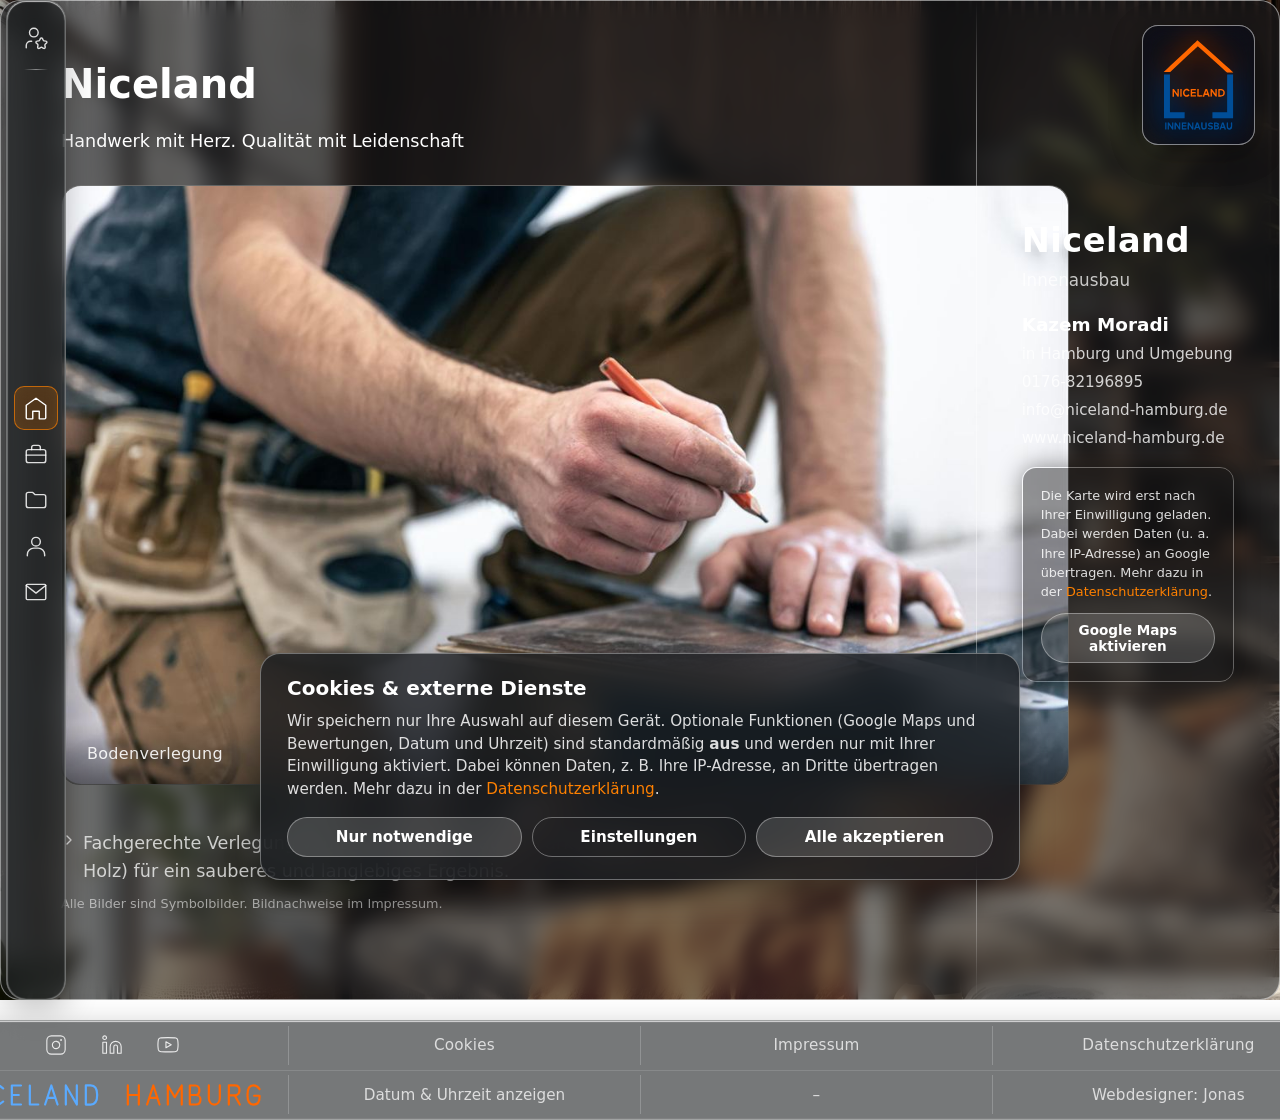
<file: index.html>
<!DOCTYPE html>
<html lang="de">

<head>
    <meta charset="UTF-8">
    <meta name="viewport" content="width=device-width, initial-scale=1.0">
    <title>Niceland-Hamburg – Innenausbau, Streich- und Tapezierarbeiten</title>
    <meta name="description"
        content="Niceland: Innenausbau in Hamburg und Umgebung – Streich- und Tapezierarbeiten, Bodenverlegung (außer Parkett und Holz), Trockenbau, Montage sowie Einbau von Fenstern und Türen. Zuverlässig, sorgfältig und termingerecht.">
    <meta name="robots" content="index, follow">
    <link rel="canonical" href="https://www.niceland-hamburg.de/">

    <meta property="og:type" content="website">
    <meta property="og:locale" content="de_DE">
    <meta property="og:title" content="Niceland-Hamburg – Innenausbau, Streich- und Tapezierarbeiten">
    <meta property="og:description"
        content="Innenausbau in Hamburg und Umgebung – Streich- und Tapezierarbeiten, Bodenverlegung, Trockenbau, Montage, Fenster und Türen.">
    <meta property="og:url" content="https://www.niceland-hamburg.de/">
    <meta property="og:image" content="https://www.niceland-hamburg.de/image/Background.jpg">

    <link rel="icon" type="image/svg+xml" href="image/NiceLand.svg">
    <link rel="icon" type="image/png" sizes="192x192" href="image/favicon-192.png">
    <link rel="apple-touch-icon" href="image/apple-touch-icon.png">
    <meta name="theme-color" content="#1c1e21">
    <link rel="preload" as="image" href="image/Background.webp" type="image/webp" media="(min-width: 769px)">
    <link rel="preload" as="image" href="image/Background-mobile.webp" type="image/webp" media="(max-width: 768px)">
    <meta property="og:site_name" content="Niceland">
    <meta name="twitter:card" content="summary_large_image">
    <script type="application/ld+json">
    {
        "@context": "https://schema.org",
        "@type": "HomeAndConstructionBusiness",
        "name": "Niceland-Hamburg",
        "description": "Innenausbau: Streich- und Tapezierarbeiten, Bodenverlegung (außer Parkett und Holz), Trockenbau, Montage, Einbau von Fenstern und Türen.",
        "url": "https://www.niceland-hamburg.de/",
        "image": "https://www.niceland-hamburg.de/image/Background.jpg",
        "logo": "https://www.niceland-hamburg.de/image/NiceLand.svg",
        "telephone": "+49 451 20207131",
        "email": "info@niceland-hamburg.de",
        "founder": { "@type": "Person", "name": "Kazem Moradi" },
        "address": {
            "@type": "PostalAddress",
            "streetAddress": "St.-Annen-Straße 16A",
            "postalCode": "23552",
            "addressLocality": "Lübeck",
            "addressCountry": "DE"
        },
        "areaServed": ["Hamburg", "Lübeck"]
    }
    </script>
    <link rel="stylesheet" href="style.css?v=20261025">
    <link rel="stylesheet" href="consent.css?v=20261017">
</head>

<body data-page="home">
    <div class="background">
        <div class="mobile-stack">
        <div class="mobile-topbar">
        <img class="topbar-logo" src="image/NiceLand.svg" alt="Niceland Logo">
        <nav class="glass-nav">
            <a href="#" class="nav-item active" aria-label="Home" data-tip="Home" data-target="home">
                <svg viewBox="0 0 24 24" fill="none" stroke="currentColor" stroke-width="2" stroke-linecap="round"
                    stroke-linejoin="round">
                    <path d="M3 9.5 12 3l9 6.5V21a1 1 0 0 1-1 1h-5v-7H9v7H4a1 1 0 0 1-1-1V9.5Z" />
                </svg>
            </a>
            <a href="#" class="nav-item" aria-label="Leistungen" data-tip="Leistungen" data-target="leistungen">
                <svg viewBox="0 0 24 24" fill="none" stroke="currentColor" stroke-width="2" stroke-linecap="round"
                    stroke-linejoin="round">
                    <rect x="3" y="8" width="18" height="12" rx="2" />
                    <path d="M8 8V6a2 2 0 0 1 2-2h4a2 2 0 0 1 2 2v2" />
                    <path d="M3 13h18" />
                </svg>
            </a>
            <a href="#" class="nav-item" aria-label="Projekte" data-tip="Projekte" data-target="projekte">
                <svg viewBox="0 0 24 24" fill="none" stroke="currentColor" stroke-width="2" stroke-linecap="round"
                    stroke-linejoin="round">
                    <path d="M3 7a2 2 0 0 1 2-2h4l2 2h8a2 2 0 0 1 2 2v8a2 2 0 0 1-2 2H5a2 2 0 0 1-2-2V7Z" />
                </svg>
            </a>
            <a href="#" class="nav-item" aria-label="Über uns" data-tip="Über uns" data-target="ueberuns">
                <svg viewBox="0 0 24 24" fill="none" stroke="currentColor" stroke-width="2" stroke-linecap="round"
                    stroke-linejoin="round">
                    <circle cx="12" cy="8" r="4" />
                    <path d="M4 21v-1a6 6 0 0 1 6-6h4a6 6 0 0 1 6 6v1" />
                </svg>
            </a>
            <a href="#" class="nav-item" aria-label="Kontakt" data-tip="Kontakt" data-target="kontakt">
                <svg viewBox="0 0 24 24" fill="none" stroke="currentColor" stroke-width="2" stroke-linecap="round"
                    stroke-linejoin="round">
                    <path d="M4 5h16a1 1 0 0 1 1 1v12a1 1 0 0 1-1 1H4a1 1 0 0 1-1-1V6a1 1 0 0 1 1-1Z" />
                    <path d="m3 6 9 7 9-7" />
                </svg>
            </a>
            <a href="#" class="nav-item nav-review" aria-label="Bewertungen" data-tip="Bewertungen" data-target="kontakt" data-scroll="google-reviews">
                <svg viewBox="0 0 24 24" fill="none" stroke="currentColor" stroke-width="2" stroke-linecap="round" stroke-linejoin="round">
                    <path d="M16.051 12.616a1 1 0 0 1 1.909.024l.737 1.452a1 1 0 0 0 .737.535l1.634.256a1 1 0 0 1 .588 1.806l-1.172 1.168a1 1 0 0 0-.282.866l.259 1.613a1 1 0 0 1-1.541 1.134l-1.465-.75a1 1 0 0 0-.912 0l-1.465.75a1 1 0 0 1-1.539-1.133l.258-1.613a1 1 0 0 0-.282-.866l-1.156-1.153a1 1 0 0 1 .572-1.822l1.633-.256a1 1 0 0 0 .737-.535z" />
                    <path d="M8 15H7a4 4 0 0 0-4 4v2" />
                    <circle cx="10" cy="7" r="4" />
                </svg>
            </a>
        </nav>
        </div>

        <div class="glass-box">
            <img class="logo" src="image/NiceLand.svg" alt="Niceland Logo">

            <div class="info-panel">
                <h2 class="info-title">Niceland</h2>
                <p class="info-subtitle">Innenausbau</p>
                <p class="info-name">Kazem Moradi</p>
                <p class="info-line">in Hamburg und Umgebung</p>
                <p class="info-line"><a href="tel:+4917682196895">0176-82196895</a></p>
                <p class="info-line"><a href="mailto:info@niceland-hamburg.de">info@niceland-hamburg.de</a></p>
                <p class="info-line"><a href="https://www.niceland-hamburg.de" target="_blank"
                        rel="noopener">www.niceland-hamburg.de</a></p>

                <div class="map-frame" data-map-src="https://www.google.com/maps?q=Hamburg&amp;output=embed">
                </div>
            </div>

            <div class="page active" id="home">
                <img class="logo" src="image/NiceLand.svg" alt="Niceland Logo">
                <div class="home-intro">
                    <div class="home-intro-title">Niceland</div>
                    <p>Handwerk mit Herz. Qualität mit Leidenschaft</p>
                </div>
                <h1>Niceland</h1>
                <p>Handwerk mit Herz. Qualität mit Leidenschaft</p>

                <div class="gallery">
                    <div class="gallery-track">
                        <figure class="gallery-slide active"
                            data-desc="Fachgerechte Verlegung von Bodenbelägen (außer Parkett und Holz) für ein sauberes und langlebiges Ergebnis.">
                            <img src="image/gallery/1.jpg" alt="Symbolbild: Bodenverlegung" width="1200" height="800" decoding="async">
                            <figcaption>Bodenverlegung</figcaption>
                        </figure>
                        <figure class="gallery-slide"
                            data-desc="Sorgfältige und gleichmäßige Streicharbeiten für ein frisches und gepflegtes Raumgefühl.">
                            <img src="image/gallery/2.jpg" alt="Symbolbild: Streicharbeiten" width="1200" height="800" decoding="async" loading="lazy">
                            <figcaption>Streicharbeiten</figcaption>
                        </figure>
                        <figure class="gallery-slide"
                            data-desc="Passgenauer Einbau von Fenstern und Türen für optimale Funktion und Optik.">
                            <img src="image/gallery/6.jpg" alt="Symbolbild: Fenster und Türen" width="1200" height="800" decoding="async" loading="lazy">
                            <figcaption>Fenster und Türen</figcaption>
                        </figure>
                        <figure class="gallery-slide"
                            data-desc="Wir beraten Sie gern zu Materialien und Farbtönen für Ihr Projekt.">
                            <img src="image/gallery/7.jpg" alt="Beratung zu Materialien und Farben" width="1200" height="800" decoding="async" loading="lazy">
                            <figcaption>Materialberatung</figcaption>
                        </figure>
                        <figure class="gallery-slide"
                            data-desc="Sorgfältige Arbeiten an Wänden im Innenbereich für ein gepflegtes Raumgefühl.">
                            <img src="image/gallery/10.jpg" alt="Symbolbild: Wandarbeiten" width="1200" height="800" decoding="async" loading="lazy">
                            <figcaption>Wandarbeiten</figcaption>
                        </figure>
                        <figure class="gallery-slide"
                            data-desc="Wir beraten Sie gern bei der Auswahl passender Farbtöne.">
                            <img src="image/gallery/11.jpg" alt="Farbberatung mit Farbfächer" width="1200" height="800" decoding="async" loading="lazy">
                            <figcaption>Farbberatung</figcaption>
                        </figure>
                    </div>

                    <div class="gallery-dots">
                        <button type="button" class="gallery-dot" aria-label="Bild 1"></button>
                        <button type="button" class="gallery-dot" aria-label="Bild 2"></button>
                        <button type="button" class="gallery-dot" aria-label="Bild 3"></button>
                        <button type="button" class="gallery-dot" aria-label="Bild 4"></button>
                        <button type="button" class="gallery-dot" aria-label="Bild 5"></button>
                        <button type="button" class="gallery-dot" aria-label="Bild 6"></button>
                    </div>

                    <p class="gallery-caption">
                        <svg xmlns="http://www.w3.org/2000/svg" width="24" height="24" viewBox="0 0 24 24" fill="none"
                            stroke="currentColor" stroke-width="2" stroke-linecap="round" stroke-linejoin="round">
                            <path d="m9 18 6-6-6-6" />
                        </svg>
                        <span class="gallery-caption-text"></span>
                    </p>
                    <p class="image-note">Alle Bilder sind Symbolbilder. Bildnachweise im <a href="impressum.html#bildnachweise">Impressum</a>.</p>
                </div>
            </div>

            <div class="page" id="leistungen">
                <img class="logo" src="image/NiceLand.svg" alt="Niceland Logo">
                <div class="home-intro">
                    <div class="home-intro-title">Niceland</div>
                    <p>Handwerk mit Herz. Qualität mit Leidenschaft</p>
                </div>
                <h2>Unsere Leistungen</h2>
                <p>Ich biete Ihnen zuverlässige Arbeiten im Innenausbau</p>

                <div class="services-grid">
                    <div class="service-item active">
                        <div class="service-image">
                            <img src="image/leistungen/1.jpg" alt="Streich- und Tapezierarbeiten" width="667" height="1000" decoding="async">
                        </div>
                        <p class="service-text">Streich- und Tapezierarbeiten (Raufaser): Wir beraten Sie gern und führen die Arbeiten sorgsam und termingerecht aus.</p>
                    </div>
                    <div class="service-item">
                        <div class="service-image">
                            <img src="image/leistungen/2.jpg" alt="Bodenbelag verlegen" width="560" height="1000" decoding="async" loading="lazy">
                        </div>
                        <p class="service-text">Bodenverlegearbeiten (außer Parkett und Holz): Wir verlegen fachgerecht Ihren Bodenbelag.</p>
                    </div>
                    <div class="service-item">
                        <div class="service-image">
                            <img src="image/leistungen/3.jpg" alt="Fenster und Türen einbauen" width="667" height="1000" decoding="async" loading="lazy">
                        </div>
                        <p class="service-text">Wir bauen Ihre Fenster und Türen, genormte und nach Maß gefertigte ein.</p>
                    </div>
                </div>
                <p class="image-note">Symbolbilder. Bildnachweise im <a href="impressum.html#bildnachweise">Impressum</a>.</p>
            </div>

            <div class="page" id="projekte">
                <img class="logo" src="image/NiceLand.svg" alt="Niceland Logo">
                <div class="home-intro">
                    <div class="home-intro-title">Niceland</div>
                    <p>Handwerk mit Herz. Qualität mit Leidenschaft</p>
                </div>
                <h2>Projekte</h2>
                <p>Ausgewählte Projekte zeigen wir Ihnen in Kürze.</p>
            </div>

            <div class="page" id="ueberuns">
                <img class="logo" src="image/NiceLand.svg" alt="Niceland Logo">
                <div class="home-intro">
                    <div class="home-intro-title">Niceland</div>
                    <p>Handwerk mit Herz. Qualität mit Leidenschaft</p>
                </div>
                <h2>Über uns</h2>
                <p>Wir schaffen Qualität, die man sieht.</p>

                <div class="ueberuns-content">
                    <div class="ueberuns-image">
                        <img src="image/ueberuns.webp" alt="Illustration: Handwerker mit Werkzeug" width="500" height="918" loading="lazy" decoding="async">
                    </div>
                    <div class="ueberuns-body">
                        <div class="ueberuns-head">
                            <svg class="ueberuns-icon" viewBox="0 0 24 24" fill="none" stroke="currentColor" stroke-width="1.5" stroke-linecap="round" stroke-linejoin="round" aria-hidden="true">
                                <circle cx="10.5" cy="10.5" r="6.5"></circle>
                                <line x1="15.5" y1="15.5" x2="21" y2="21"></line>
                            </svg>
                            <span class="ueberuns-line"></span>
                        </div>
                        <p class="ueberuns-text">Ich biete professionelle Ausbauarbeiten im Innenbereich aus einer Hand: Streich- und Tapezierarbeiten (Raufaser), Bodenverlegung (außer Parkett und Holz), Trockenbau und Montage sowie den Einbau von Fenstern und Türen. Alle Arbeiten führe ich sorgfältig, zuverlässig und termingerecht aus. Mit handwerklichem Können und Liebe zum Detail sorge ich dafür, dass Ihr Zuhause genau Ihren Vorstellungen entspricht.</p>
                    </div>
                </div>
            </div>

            <div class="page" id="kontakt">
                <img class="logo" src="image/NiceLand.svg" alt="Niceland Logo">
                <div class="home-intro">
                    <div class="home-intro-title">Niceland</div>
                    <p>Handwerk mit Herz. Qualität mit Leidenschaft</p>
                </div>
                <h2>Kontakt</h2>
                <p>Schreiben Sie uns eine Nachricht, wir melden uns schnellstmöglich bei Ihnen.</p>

                <div class="kontakt-info">
                    <h2 class="info-title">Niceland</h2>
                    <p class="info-subtitle">Innenausbau</p>
                    <p class="info-name">Kazem Moradi</p>
                    <p class="info-line">in Hamburg und Umgebung</p>
                    <p class="info-line"><a href="tel:+4917682196895">0176-82196895</a></p>
                    <p class="info-line"><a href="mailto:info@niceland-hamburg.de">info@niceland-hamburg.de</a></p>
                    <p class="info-line"><a href="https://www.niceland-hamburg.de" target="_blank"
                            rel="noopener">www.niceland-hamburg.de</a></p>

                    <div class="map-frame" data-map-src="https://www.google.com/maps?q=Hamburg&amp;output=embed">
                    </div>
                </div>

                <form class="contact-form" id="contact-form" method="post" action="send-mail.php">
                    <div class="form-row">
                        <div class="form-group">
                            <label for="cf-name">Name</label>
                            <input type="text" id="cf-name" name="name" required autocomplete="name">
                        </div>
                        <div class="form-group">
                            <label for="cf-email">E-Mail</label>
                            <input type="email" id="cf-email" name="email" required autocomplete="email">
                        </div>
                    </div>

                    <div class="form-row">
                        <div class="form-group">
                            <label for="cf-phone">Telefon (optional)</label>
                            <input type="tel" id="cf-phone" name="phone" autocomplete="tel">
                        </div>
                        <div class="form-group">
                            <label for="cf-subject">Betreff</label>
                            <input type="text" id="cf-subject" name="subject">
                        </div>
                    </div>

                    <div class="form-group">
                        <label for="cf-message">Nachricht</label>
                        <textarea id="cf-message" name="message" rows="5" required></textarea>
                    </div>

                    <label class="consent-group" for="cf-consent">
                        <input type="checkbox" id="cf-consent" name="consent" required>
                        <span>Ich habe die <a href="datenschutz.html" target="_blank" rel="noopener">Datenschutzerklärung</a> gelesen
                            und bin damit einverstanden, dass meine Angaben zur Bearbeitung meiner Anfrage
                            elektronisch erhoben und gespeichert werden. Meine Daten werden ausschließlich zur
                            Beantwortung meines Anliegens verwendet und nicht an Dritte weitergegeben.</span>
                    </label>

                    <div class="form-hp" aria-hidden="true">
                        <label for="cf-website">Website (bitte leer lassen)</label>
                        <input type="text" id="cf-website" name="website" tabindex="-1" autocomplete="off">
                    </div>

                    <button type="submit" class="form-submit">Nachricht senden</button>

                    <p class="form-success" id="contact-form-success" role="status">Danke für Ihre Nachricht! Wir melden uns
                        schnellstmöglich bei Ihnen.</p>
                    <p class="form-error" id="contact-form-error" role="alert"></p>
                </form>

                <section class="review-box" id="google-reviews" aria-labelledby="review-title"
                    data-fallback-url="https://www.google.com/search?q=Niceland-Hamburg+L%C3%BCbeck">
                    <div class="review-head">
                        <svg viewBox="0 0 24 24" fill="none" stroke="currentColor" stroke-width="1.4" stroke-linecap="round" stroke-linejoin="round" aria-hidden="true">
                            <path d="M16.051 12.616a1 1 0 0 1 1.909.024l.737 1.452a1 1 0 0 0 .737.535l1.634.256a1 1 0 0 1 .588 1.806l-1.172 1.168a1 1 0 0 0-.282.866l.259 1.613a1 1 0 0 1-1.541 1.134l-1.465-.75a1 1 0 0 0-.912 0l-1.465.75a1 1 0 0 1-1.539-1.133l.258-1.613a1 1 0 0 0-.282-.866l-1.156-1.153a1 1 0 0 1 .572-1.822l1.633-.256a1 1 0 0 0 .737-.535z" />
                            <path d="M8 15H7a4 4 0 0 0-4 4v2" />
                            <circle cx="10" cy="7" r="4" />
                        </svg>
                        <h3 id="review-title">Kundenbewertungen</h3>
                        <span class="review-source">auf Google</span>
                    </div>

                    <div class="review-body" id="review-body" aria-live="polite">
                        <p class="review-note">Ihre Meinung ist uns wichtig. Bewerten Sie uns gern auf Google.</p>
                    </div>

                    <div class="review-actions">
                        <a class="review-btn" id="review-write" data-fixed href="https://g.page/r/CX_ubuj5Q9V1EBM/review"
                            target="_blank" rel="noopener noreferrer">Auf Google bewerten</a>
                        <button type="button" class="review-btn review-btn-ghost" id="review-load" data-optin="maps" hidden>Bewertungen anzeigen</button>
                        <a class="review-btn review-btn-ghost" id="review-all" href="#" target="_blank" rel="noopener noreferrer" hidden>Alle Bewertungen ansehen</a>
                    </div>
                </section>
            </div>
        </div>

        <div class="social-links">
            <div class="footer-row">
                <div class="footer-cell social-icons">
                    <div class="icon-content">
                        <a href="https://www.instagram.com/" target="_blank" rel="noopener" data-social="instagram" aria-label="Instagram">
                            <div class="filled"></div>
                            <svg viewBox="0 0 24 24" fill="none" stroke="currentColor" stroke-width="1.2" stroke-linecap="round" stroke-linejoin="round" aria-hidden="true">
                                <rect x="2" y="2" width="20" height="20" rx="5" ry="5"></rect>
                                <path d="M16 11.37A4 4 0 1 1 12.63 8 4 4 0 0 1 16 11.37z"></path>
                                <circle cx="17.5" cy="6.5" r="1" fill="currentColor" stroke="none"></circle>
                            </svg>
                        </a>
                        <div class="tooltip">Instagram</div>
                    </div>
                    <div class="icon-content">
                        <a href="https://www.linkedin.com/" target="_blank" rel="noopener" data-social="linkedin" aria-label="LinkedIn">
                            <div class="filled"></div>
                            <svg viewBox="0 0 24 24" fill="none" stroke="currentColor" stroke-width="1.2" stroke-linecap="round" stroke-linejoin="round" aria-hidden="true">
                                <path d="M16 8a6 6 0 0 1 6 6v7h-4v-7a2 2 0 0 0-2-2 2 2 0 0 0-2 2v7h-4v-7a6 6 0 0 1 6-6z"></path>
                                <rect x="2" y="9" width="4" height="12"></rect>
                                <circle cx="4" cy="4" r="2"></circle>
                            </svg>
                        </a>
                        <div class="tooltip">LinkedIn</div>
                    </div>
                    <div class="icon-content">
                        <a href="https://www.youtube.com/" target="_blank" rel="noopener" data-social="youtube" aria-label="YouTube">
                            <div class="filled"></div>
                            <svg viewBox="0 0 24 24" fill="none" stroke="currentColor" stroke-width="1.2" stroke-linecap="round" stroke-linejoin="round" aria-hidden="true">
                                <path d="M22.54 6.42a2.78 2.78 0 0 0-1.94-2C18.88 4 12 4 12 4s-6.88 0-8.6.46a2.78 2.78 0 0 0-1.94 2A29 29 0 0 0 1 11.75a29 29 0 0 0 .46 5.33A2.78 2.78 0 0 0 3.4 19c1.72.46 8.6.46 8.6.46s6.88 0 8.6-.46a2.78 2.78 0 0 0 1.94-2 29 29 0 0 0 .46-5.25 29 29 0 0 0-.46-5.33z"></path>
                                <polygon points="9.75 15.02 15.5 11.75 9.75 8.48 9.75 15.02"></polygon>
                            </svg>
                        </a>
                        <div class="tooltip">YouTube</div>
                    </div>
                </div>
                <div class="footer-cell"><a href="#" class="footer-link" data-open-cookie-settings>Cookies</a></div>
                <div class="footer-cell"><a href="impressum.html" class="footer-link">Impressum</a></div>
                <div class="footer-cell"><a href="datenschutz.html" class="footer-link">Datenschutzerklärung</a></div>
            </div>

            <div class="footer-row">
                <div class="footer-cell footer-brand" id="footer-brand" role="img" aria-label="Niceland Hamburg">
                    <span class="brand-word" aria-hidden="true"><svg viewBox="0 0 40 60"><path pathLength="360" d="M5 56 V4 L35 56 V4"/></svg><svg viewBox="0 0 10 60"><path pathLength="360" d="M5 4 V56"/></svg><svg viewBox="0 0 40 60"><path pathLength="360" d="M36 12 C30 6 24 4 19 4 C10 4 4 14 4 30 C4 46 10 56 19 56 C24 56 30 54 36 48"/></svg><svg viewBox="0 0 34 60"><path pathLength="360" d="M30 4 H5 V56 H30 M5 30 H24"/></svg><svg viewBox="0 0 32 60"><path pathLength="360" d="M5 4 V56 H28"/></svg><svg viewBox="0 0 40 60"><path pathLength="360" d="M3 56 L20 4 L37 56 M10 38 H30"/></svg><svg viewBox="0 0 40 60"><path pathLength="360" d="M5 56 V4 L35 56 V4"/></svg><svg viewBox="0 0 40 60"><path pathLength="360" d="M5 4 H18 C32 4 36 16 36 30 C36 44 32 56 18 56 H5 Z"/></svg></span>
                    <span class="brand-space" aria-hidden="true"></span>
                    <span class="brand-word" aria-hidden="true"><svg viewBox="0 0 40 60"><path pathLength="360" d="M5 4 V56 M35 4 V56 M5 30 H35"/></svg><svg viewBox="0 0 40 60"><path pathLength="360" d="M3 56 L20 4 L37 56 M10 38 H30"/></svg><svg viewBox="0 0 48 60"><path pathLength="360" d="M5 56 V4 L24 36 L43 4 V56"/></svg><svg viewBox="0 0 38 60"><path pathLength="360" d="M5 4 V56 H21 C31 56 34 49 34 42 C34 35 28 30 21 30 H5 M21 30 C29 30 31 24 31 17 C31 10 27 4 20 4 H5"/></svg><svg viewBox="0 0 40 60"><path pathLength="360" d="M5 4 V38 C5 50 12 56 20 56 C28 56 35 50 35 38 V4"/></svg><svg viewBox="0 0 40 60"><path pathLength="360" d="M5 56 V4 H21 C31 4 34 11 34 17 C34 24 30 31 21 31 H5 M21 31 L35 56"/></svg><svg viewBox="0 0 42 60"><path pathLength="360" d="M37 14 C32 7 26 4 20 4 C10 4 4 14 4 30 C4 46 10 56 20 56 C31 56 37 48 37 36 V32 H22"/></svg></span>
                </div>
                <div class="footer-cell" id="footer-datetime"></div>
                <div class="footer-cell" id="footer-week"></div>
                <div class="footer-cell">Webdesigner:&nbsp;<a href="https://bitbins.de" target="_blank" rel="noopener" class="footer-link">Jonas</a></div>
            </div>
        </div>
        </div>
    </div>

    <script src="consent.js?v=20261018" defer></script>
    <script src="script.js?v=20261024" defer></script>
    <script src="reviews.js?v=20261021" defer></script>
</body>

</html>
</file>
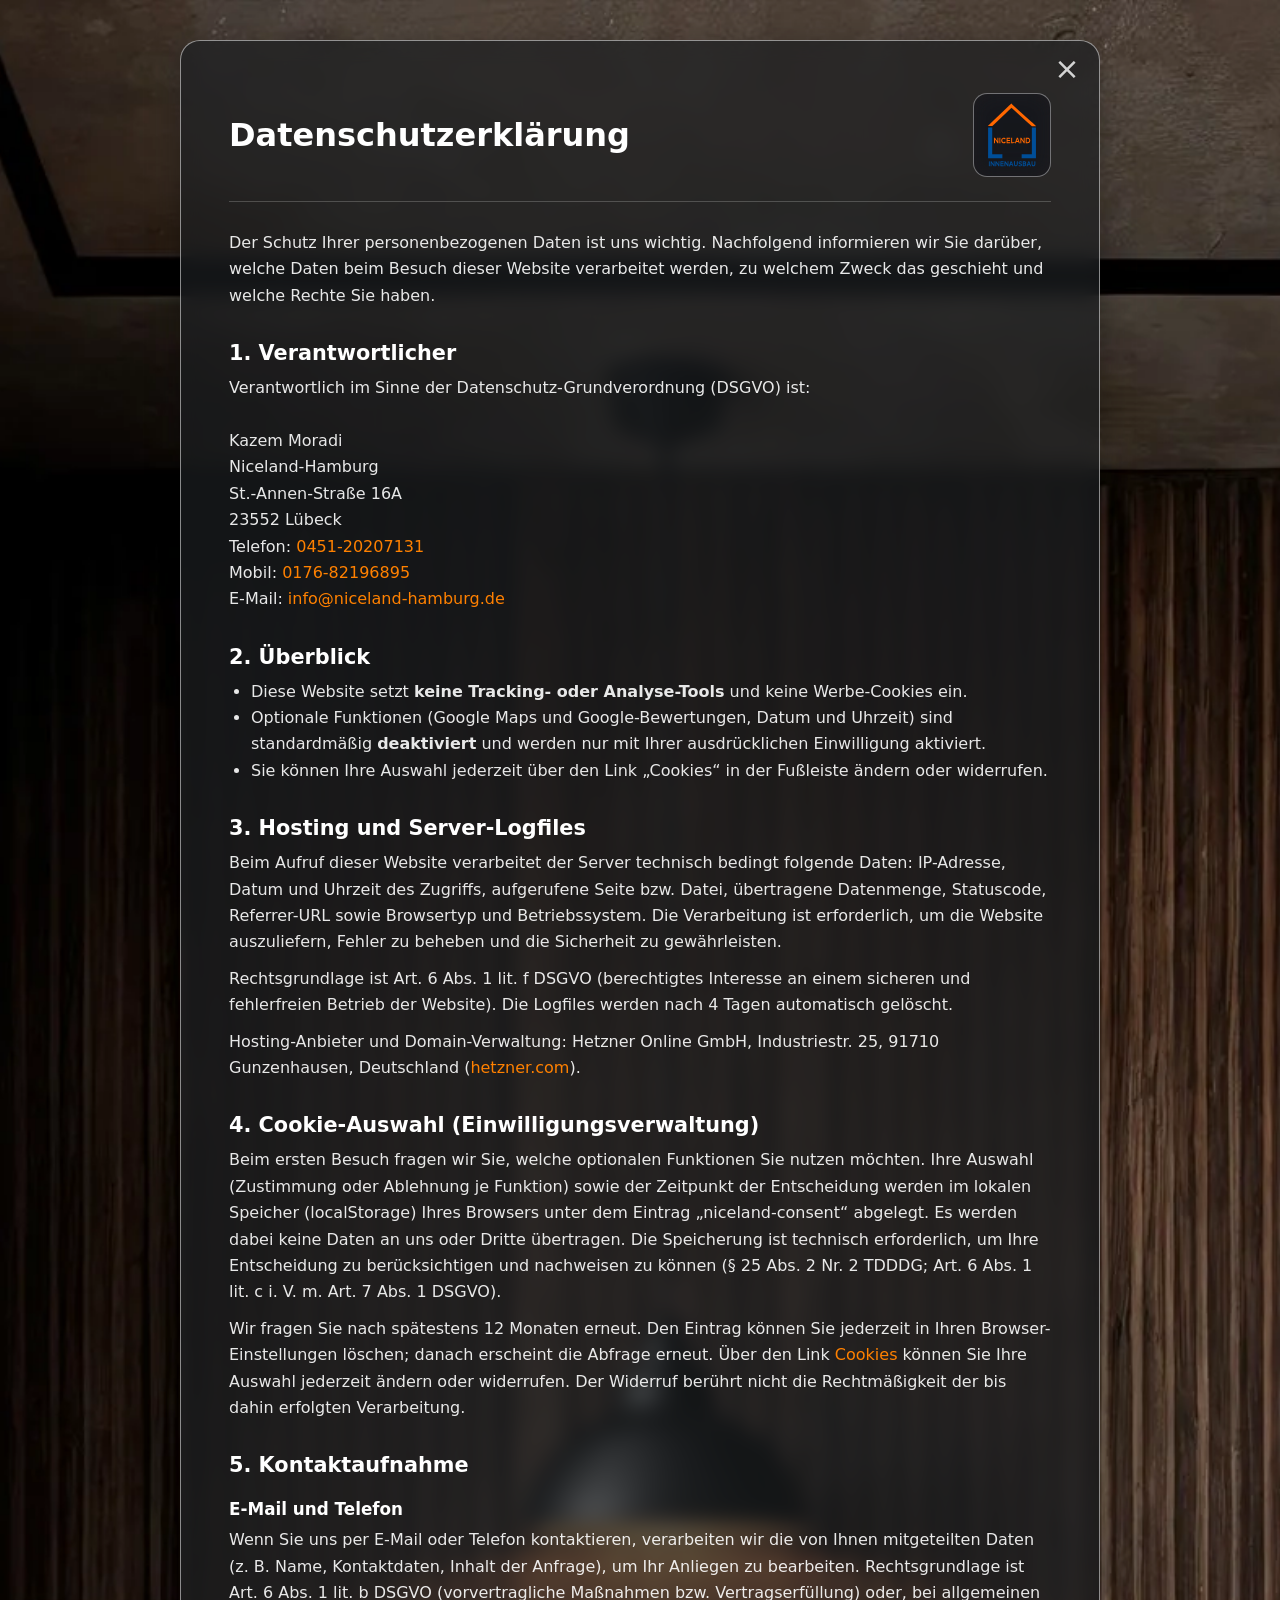
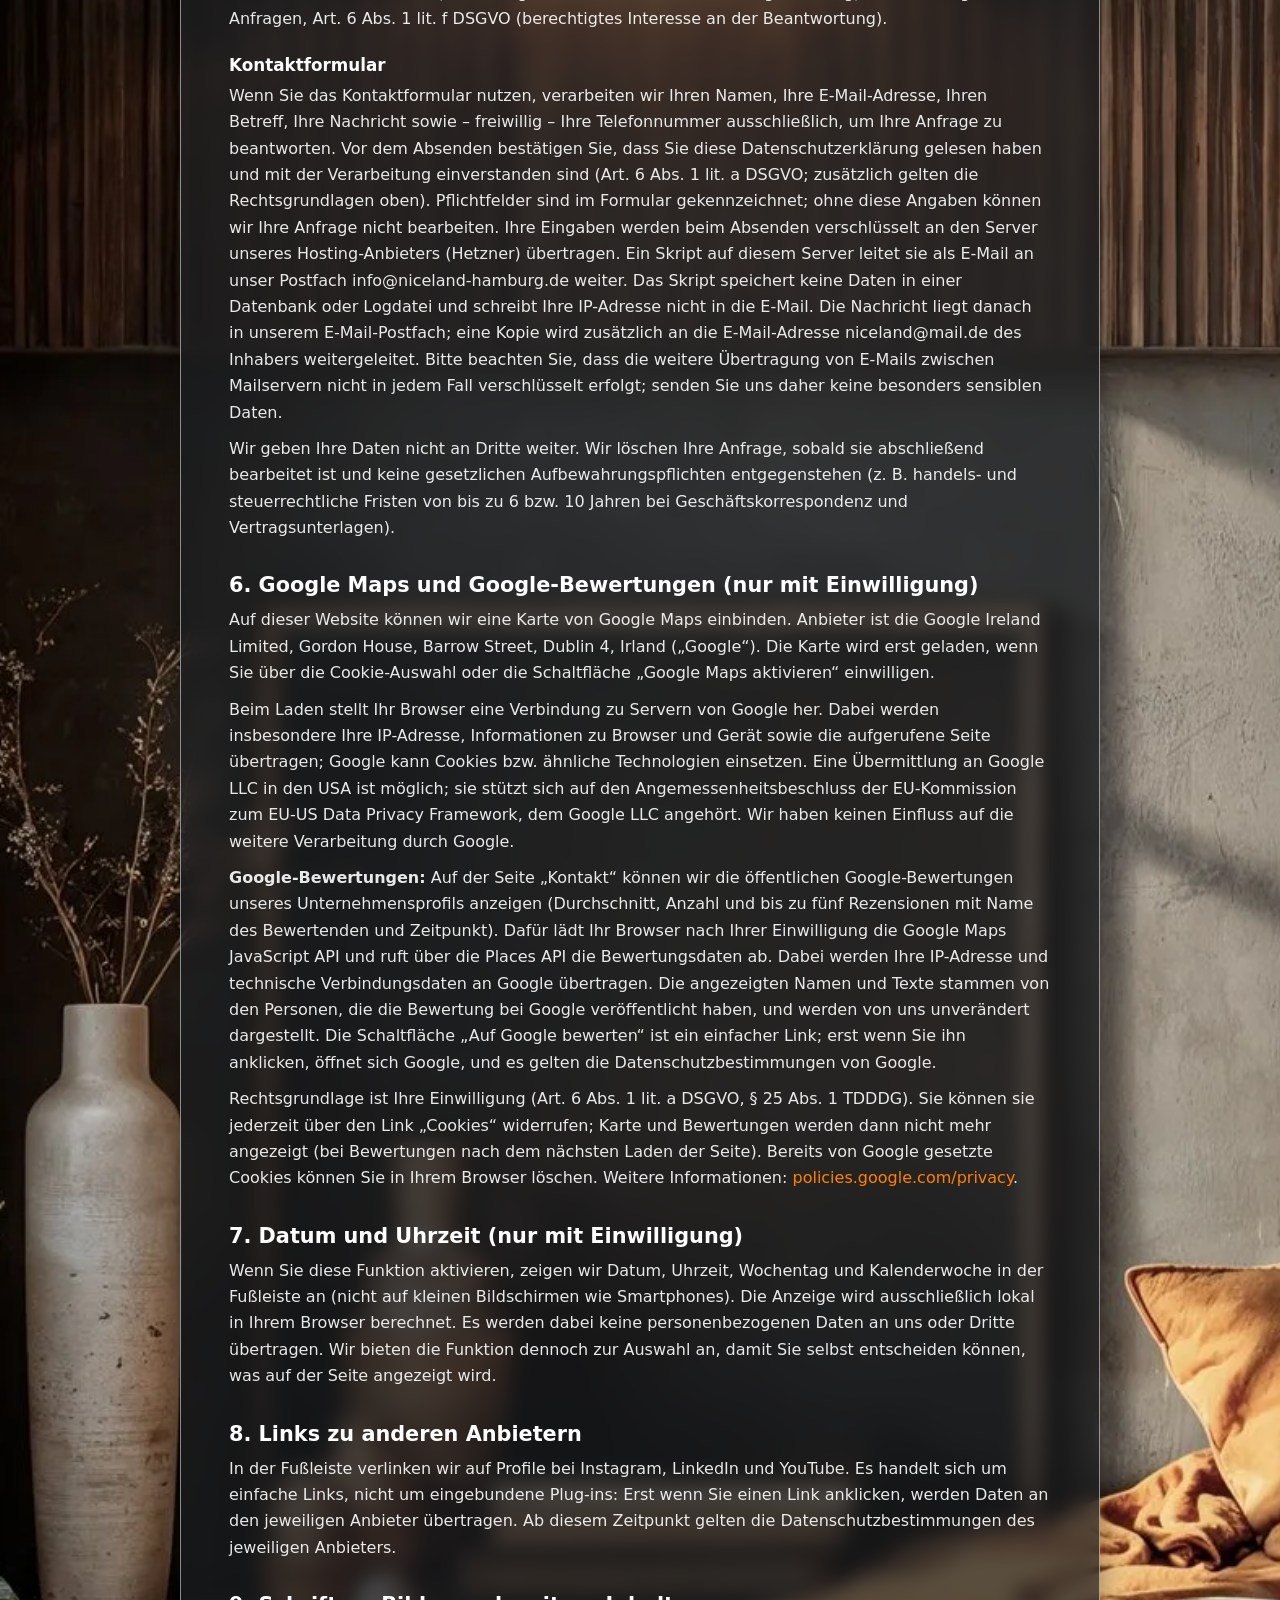
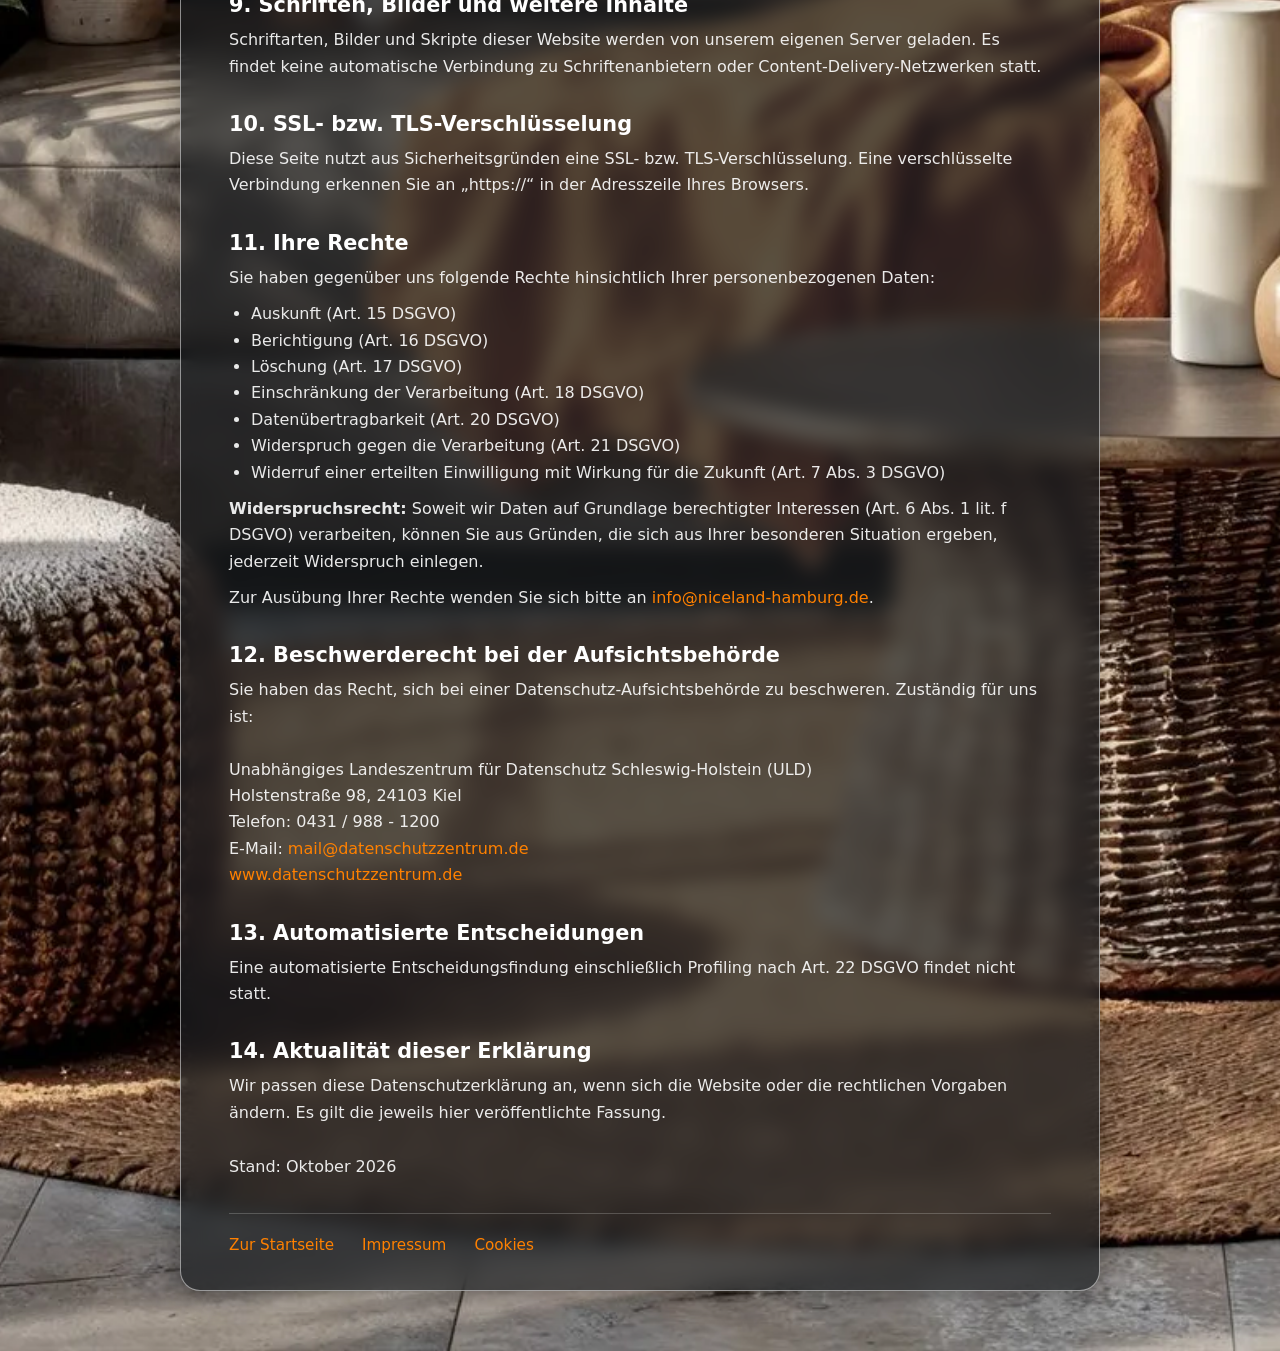
<file: datenschutz.html>
<!DOCTYPE html>
<html lang="de">

<head>
    <meta charset="UTF-8">
    <meta name="viewport" content="width=device-width, initial-scale=1.0">
    <title>Datenschutzerklärung – Niceland-Hamburg</title>
    <meta name="description" content="Datenschutzerklärung von Niceland-Hamburg, Inhaber Kazem Moradi, Lübeck.">
    <meta name="robots" content="index, follow">
    <link rel="canonical" href="https://www.niceland-hamburg.de/datenschutz.html">
    <link rel="icon" type="image/svg+xml" href="image/NiceLand.svg">
    <link rel="icon" type="image/png" sizes="192x192" href="image/favicon-192.png">
    <link rel="apple-touch-icon" href="image/apple-touch-icon.png">
    <meta name="theme-color" content="#1c1e21">
    <link rel="stylesheet" href="style.css?v=20261020">
    <link rel="stylesheet" href="consent.css?v=20261017">
    <link rel="stylesheet" href="legal.css?v=20261017">
</head>

<body data-no-banner>
    <div class="background legal-background">
        <main class="legal-card">
            <a href="index.html" class="legal-close" aria-label="Schließen und zur Startseite" title="Schließen">&times;</a>
            <header class="legal-header">
                <h1>Datenschutzerklärung</h1>
                <a href="index.html" aria-label="Zur Startseite"><img class="legal-logo" src="image/NiceLand.svg" alt="Niceland Logo"></a>
            </header>

            <p>
                Der Schutz Ihrer personenbezogenen Daten ist uns wichtig. Nachfolgend informieren wir Sie darüber,
                welche Daten beim Besuch dieser Website verarbeitet werden, zu welchem Zweck das geschieht und
                welche Rechte Sie haben.
            </p>

            <h2>1. Verantwortlicher</h2>
            <p>
                Verantwortlich im Sinne der Datenschutz-Grundverordnung (DSGVO) ist:<br><br>
                Kazem Moradi<br>
                Niceland-Hamburg<br>
                St.-Annen-Straße 16A<br>
                23552 Lübeck<br>
                Telefon: <a href="tel:+4945120207131">0451-20207131</a><br>
                Mobil: <a href="tel:+4917682196895">0176-82196895</a><br>
                E-Mail: <a href="mailto:info@niceland-hamburg.de">info@niceland-hamburg.de</a>
            </p>

            <h2>2. Überblick</h2>
            <ul>
                <li>Diese Website setzt <strong>keine Tracking- oder Analyse-Tools</strong> und keine Werbe-Cookies ein.</li>
                <li>Optionale Funktionen (Google Maps und Google-Bewertungen, Datum und Uhrzeit) sind standardmäßig
                    <strong>deaktiviert</strong> und werden nur mit Ihrer ausdrücklichen Einwilligung aktiviert.</li>
                <li>Sie können Ihre Auswahl jederzeit über den Link „Cookies“ in der Fußleiste ändern oder widerrufen.</li>
            </ul>

            <h2>3. Hosting und Server-Logfiles</h2>
            <p>
                Beim Aufruf dieser Website verarbeitet der Server technisch bedingt folgende Daten: IP-Adresse,
                Datum und Uhrzeit des Zugriffs, aufgerufene Seite bzw. Datei, übertragene Datenmenge,
                Statuscode, Referrer-URL sowie Browsertyp und Betriebssystem. Die Verarbeitung ist erforderlich,
                um die Website auszuliefern, Fehler zu beheben und die Sicherheit zu gewährleisten.
            </p>
            <p>
                Rechtsgrundlage ist Art. 6 Abs. 1 lit. f DSGVO (berechtigtes Interesse an einem sicheren und
                fehlerfreien Betrieb der Website). Die Logfiles werden nach 4 Tagen automatisch gelöscht.
            </p>
            <p>
                Hosting-Anbieter und Domain-Verwaltung: Hetzner Online GmbH, Industriestr. 25, 91710 Gunzenhausen,
                Deutschland
                (<a href="https://www.hetzner.com/de/" target="_blank" rel="noopener">hetzner.com</a>).
            </p>

            <h2>4. Cookie-Auswahl (Einwilligungsverwaltung)</h2>
            <p>
                Beim ersten Besuch fragen wir Sie, welche optionalen Funktionen Sie nutzen möchten. Ihre Auswahl
                (Zustimmung oder Ablehnung je Funktion) sowie der Zeitpunkt der Entscheidung werden im lokalen
                Speicher (localStorage) Ihres Browsers unter dem Eintrag „niceland-consent“ abgelegt. Es werden
                dabei keine Daten an uns oder Dritte übertragen. Die Speicherung ist technisch erforderlich, um Ihre
                Entscheidung zu berücksichtigen und nachweisen zu können (§ 25 Abs. 2 Nr. 2 TDDDG; Art. 6 Abs. 1
                lit. c i.&nbsp;V.&nbsp;m. Art. 7 Abs. 1 DSGVO).
            </p>
            <p>
                Wir fragen Sie nach spätestens 12 Monaten erneut. Den Eintrag können Sie jederzeit in Ihren
                Browser-Einstellungen löschen; danach erscheint die Abfrage erneut. Über den Link
                <a href="#" data-open-cookie-settings>Cookies</a> können Sie Ihre Auswahl jederzeit ändern
                oder widerrufen. Der Widerruf berührt nicht die Rechtmäßigkeit der bis dahin erfolgten Verarbeitung.
            </p>

            <h2>5. Kontaktaufnahme</h2>
            <h3>E-Mail und Telefon</h3>
            <p>
                Wenn Sie uns per E-Mail oder Telefon kontaktieren, verarbeiten wir die von Ihnen mitgeteilten Daten
                (z.&nbsp;B. Name, Kontaktdaten, Inhalt der Anfrage), um Ihr Anliegen zu bearbeiten. Rechtsgrundlage
                ist Art. 6 Abs. 1 lit. b DSGVO (vorvertragliche Maßnahmen bzw. Vertragserfüllung) oder, bei
                allgemeinen Anfragen, Art. 6 Abs. 1 lit. f DSGVO (berechtigtes Interesse an der Beantwortung).
            </p>
            <h3>Kontaktformular</h3>
            <p>
                Wenn Sie das Kontaktformular nutzen, verarbeiten wir Ihren Namen, Ihre E-Mail-Adresse, Ihren
                Betreff, Ihre Nachricht sowie – freiwillig – Ihre Telefonnummer ausschließlich, um Ihre Anfrage zu
                beantworten. Vor dem Absenden bestätigen Sie, dass Sie diese Datenschutzerklärung gelesen haben
                und mit der Verarbeitung einverstanden sind (Art. 6 Abs. 1 lit. a DSGVO; zusätzlich gelten die
                Rechtsgrundlagen oben). Pflichtfelder sind im Formular gekennzeichnet; ohne diese Angaben können wir
                Ihre Anfrage nicht bearbeiten.
                Ihre Eingaben werden beim Absenden verschlüsselt an den Server unseres Hosting-Anbieters (Hetzner)
                übertragen. Ein Skript auf diesem Server leitet sie als E-Mail an unser Postfach
                info@niceland-hamburg.de weiter. Das Skript speichert keine Daten in einer Datenbank oder Logdatei
                und schreibt Ihre IP-Adresse nicht in die E-Mail. Die Nachricht liegt danach in unserem E-Mail-Postfach;
                eine Kopie wird zusätzlich an die E-Mail-Adresse niceland@mail.de des Inhabers weitergeleitet.
                Bitte beachten Sie, dass die weitere Übertragung von E-Mails zwischen Mailservern nicht in jedem Fall
                verschlüsselt erfolgt; senden Sie uns daher keine besonders sensiblen Daten.
            </p>
            <p>
                Wir geben Ihre Daten nicht an Dritte weiter. Wir löschen Ihre Anfrage, sobald sie abschließend
                bearbeitet ist und keine gesetzlichen Aufbewahrungspflichten entgegenstehen (z.&nbsp;B. handels- und
                steuerrechtliche Fristen von bis zu 6 bzw. 10 Jahren bei Geschäftskorrespondenz und Vertragsunterlagen).
            </p>

            <h2>6. Google Maps und Google-Bewertungen (nur mit Einwilligung)</h2>
            <p>
                Auf dieser Website können wir eine Karte von Google Maps einbinden. Anbieter ist die Google
                Ireland Limited, Gordon House, Barrow Street, Dublin 4, Irland („Google“). Die Karte wird erst
                geladen, wenn Sie über die Cookie-Auswahl oder die Schaltfläche „Google Maps aktivieren“ einwilligen.
            </p>
            <p>
                Beim Laden stellt Ihr Browser eine Verbindung zu Servern von Google her. Dabei werden insbesondere
                Ihre IP-Adresse, Informationen zu Browser und Gerät sowie die aufgerufene Seite übertragen; Google
                kann Cookies bzw. ähnliche Technologien einsetzen. Eine Übermittlung an Google LLC in den USA ist
                möglich; sie stützt sich auf den Angemessenheitsbeschluss der EU-Kommission zum EU-US Data Privacy
                Framework, dem Google LLC angehört. Wir haben keinen Einfluss auf die weitere Verarbeitung durch Google.
            </p>
            <p>
                <strong>Google-Bewertungen:</strong> Auf der Seite „Kontakt“ können wir die öffentlichen Google-Bewertungen
                unseres Unternehmensprofils anzeigen (Durchschnitt, Anzahl und bis zu fünf Rezensionen mit Name des
                Bewertenden und Zeitpunkt). Dafür lädt Ihr Browser nach Ihrer Einwilligung die Google Maps JavaScript API
                und ruft über die Places API die Bewertungsdaten ab. Dabei werden Ihre IP-Adresse und technische
                Verbindungsdaten an Google übertragen. Die angezeigten Namen und Texte stammen von den Personen, die die
                Bewertung bei Google veröffentlicht haben, und werden von uns unverändert dargestellt. Die Schaltfläche
                „Auf Google bewerten“ ist ein einfacher Link; erst wenn Sie ihn anklicken, öffnet sich Google, und es
                gelten die Datenschutzbestimmungen von Google.
            </p>
            <p>
                Rechtsgrundlage ist Ihre Einwilligung (Art. 6 Abs. 1 lit. a DSGVO, § 25 Abs. 1 TDDDG). Sie können sie
                jederzeit über den Link „Cookies“ widerrufen; Karte und Bewertungen werden dann nicht mehr angezeigt (bei Bewertungen nach dem nächsten Laden der Seite). Bereits von
                Google gesetzte Cookies können Sie in Ihrem Browser löschen. Weitere Informationen:
                <a href="https://policies.google.com/privacy" target="_blank" rel="noopener">policies.google.com/privacy</a>.
            </p>

            <h2>7. Datum und Uhrzeit (nur mit Einwilligung)</h2>
            <p>
                Wenn Sie diese Funktion aktivieren, zeigen wir Datum, Uhrzeit, Wochentag und Kalenderwoche in der
                Fußleiste an (nicht auf kleinen Bildschirmen wie Smartphones). Die Anzeige wird ausschließlich lokal in Ihrem Browser berechnet. Es werden dabei
                keine personenbezogenen Daten an uns oder Dritte übertragen. Wir bieten die Funktion dennoch zur
                Auswahl an, damit Sie selbst entscheiden können, was auf der Seite angezeigt wird.
            </p>

            <h2>8. Links zu anderen Anbietern</h2>
            <p>
                In der Fußleiste verlinken wir auf Profile bei Instagram, LinkedIn und YouTube. Es handelt sich um
                einfache Links, nicht um eingebundene Plug-ins: Erst wenn Sie einen Link anklicken, werden Daten an
                den jeweiligen Anbieter übertragen. Ab diesem Zeitpunkt gelten die Datenschutzbestimmungen des
                jeweiligen Anbieters.
            </p>

            <h2>9. Schriften, Bilder und weitere Inhalte</h2>
            <p>
                Schriftarten, Bilder und Skripte dieser Website werden von unserem eigenen Server geladen.
                Es findet keine automatische Verbindung zu Schriftenanbietern oder Content-Delivery-Netzwerken statt.
            </p>

            <h2>10. SSL- bzw. TLS-Verschlüsselung</h2>
            <p>
                Diese Seite nutzt aus Sicherheitsgründen eine SSL- bzw. TLS-Verschlüsselung. Eine verschlüsselte
                Verbindung erkennen Sie an „https://“ in der Adresszeile Ihres Browsers.
            </p>

            <h2>11. Ihre Rechte</h2>
            <p>Sie haben gegenüber uns folgende Rechte hinsichtlich Ihrer personenbezogenen Daten:</p>
            <ul>
                <li>Auskunft (Art. 15 DSGVO)</li>
                <li>Berichtigung (Art. 16 DSGVO)</li>
                <li>Löschung (Art. 17 DSGVO)</li>
                <li>Einschränkung der Verarbeitung (Art. 18 DSGVO)</li>
                <li>Datenübertragbarkeit (Art. 20 DSGVO)</li>
                <li>Widerspruch gegen die Verarbeitung (Art. 21 DSGVO)</li>
                <li>Widerruf einer erteilten Einwilligung mit Wirkung für die Zukunft (Art. 7 Abs. 3 DSGVO)</li>
            </ul>
            <p>
                <strong>Widerspruchsrecht:</strong> Soweit wir Daten auf Grundlage berechtigter Interessen
                (Art. 6 Abs. 1 lit. f DSGVO) verarbeiten, können Sie aus Gründen, die sich aus Ihrer besonderen
                Situation ergeben, jederzeit Widerspruch einlegen.
            </p>
            <p>
                Zur Ausübung Ihrer Rechte wenden Sie sich bitte an
                <a href="mailto:info@niceland-hamburg.de">info@niceland-hamburg.de</a>.
            </p>

            <h2>12. Beschwerderecht bei der Aufsichtsbehörde</h2>
            <p>
                Sie haben das Recht, sich bei einer Datenschutz-Aufsichtsbehörde zu beschweren. Zuständig für uns ist:<br><br>
                Unabhängiges Landeszentrum für Datenschutz Schleswig-Holstein (ULD)<br>
                Holstenstraße 98, 24103 Kiel<br>
                Telefon: 0431 / 988 - 1200<br>
                E-Mail: <a href="mailto:mail@datenschutzzentrum.de">mail@datenschutzzentrum.de</a><br>
                <a href="https://www.datenschutzzentrum.de" target="_blank" rel="noopener">www.datenschutzzentrum.de</a>
            </p>

            <h2>13. Automatisierte Entscheidungen</h2>
            <p>
                Eine automatisierte Entscheidungsfindung einschließlich Profiling nach Art. 22 DSGVO findet nicht statt.
            </p>

            <h2>14. Aktualität dieser Erklärung</h2>
            <p>
                Wir passen diese Datenschutzerklärung an, wenn sich die Website oder die rechtlichen Vorgaben ändern.
                Es gilt die jeweils hier veröffentlichte Fassung.
            </p>
            <p class="legal-meta">Stand: Oktober 2026</p>

            <nav class="legal-footer" aria-label="Rechtliche Hinweise">
                <a href="index.html">Zur Startseite</a>
                <a href="impressum.html">Impressum</a>
                <a href="#" data-open-cookie-settings>Cookies</a>
            </nav>
        </main>
    </div>

    <script src="consent.js?v=20261018" defer></script>
</body>

</html>
</file>
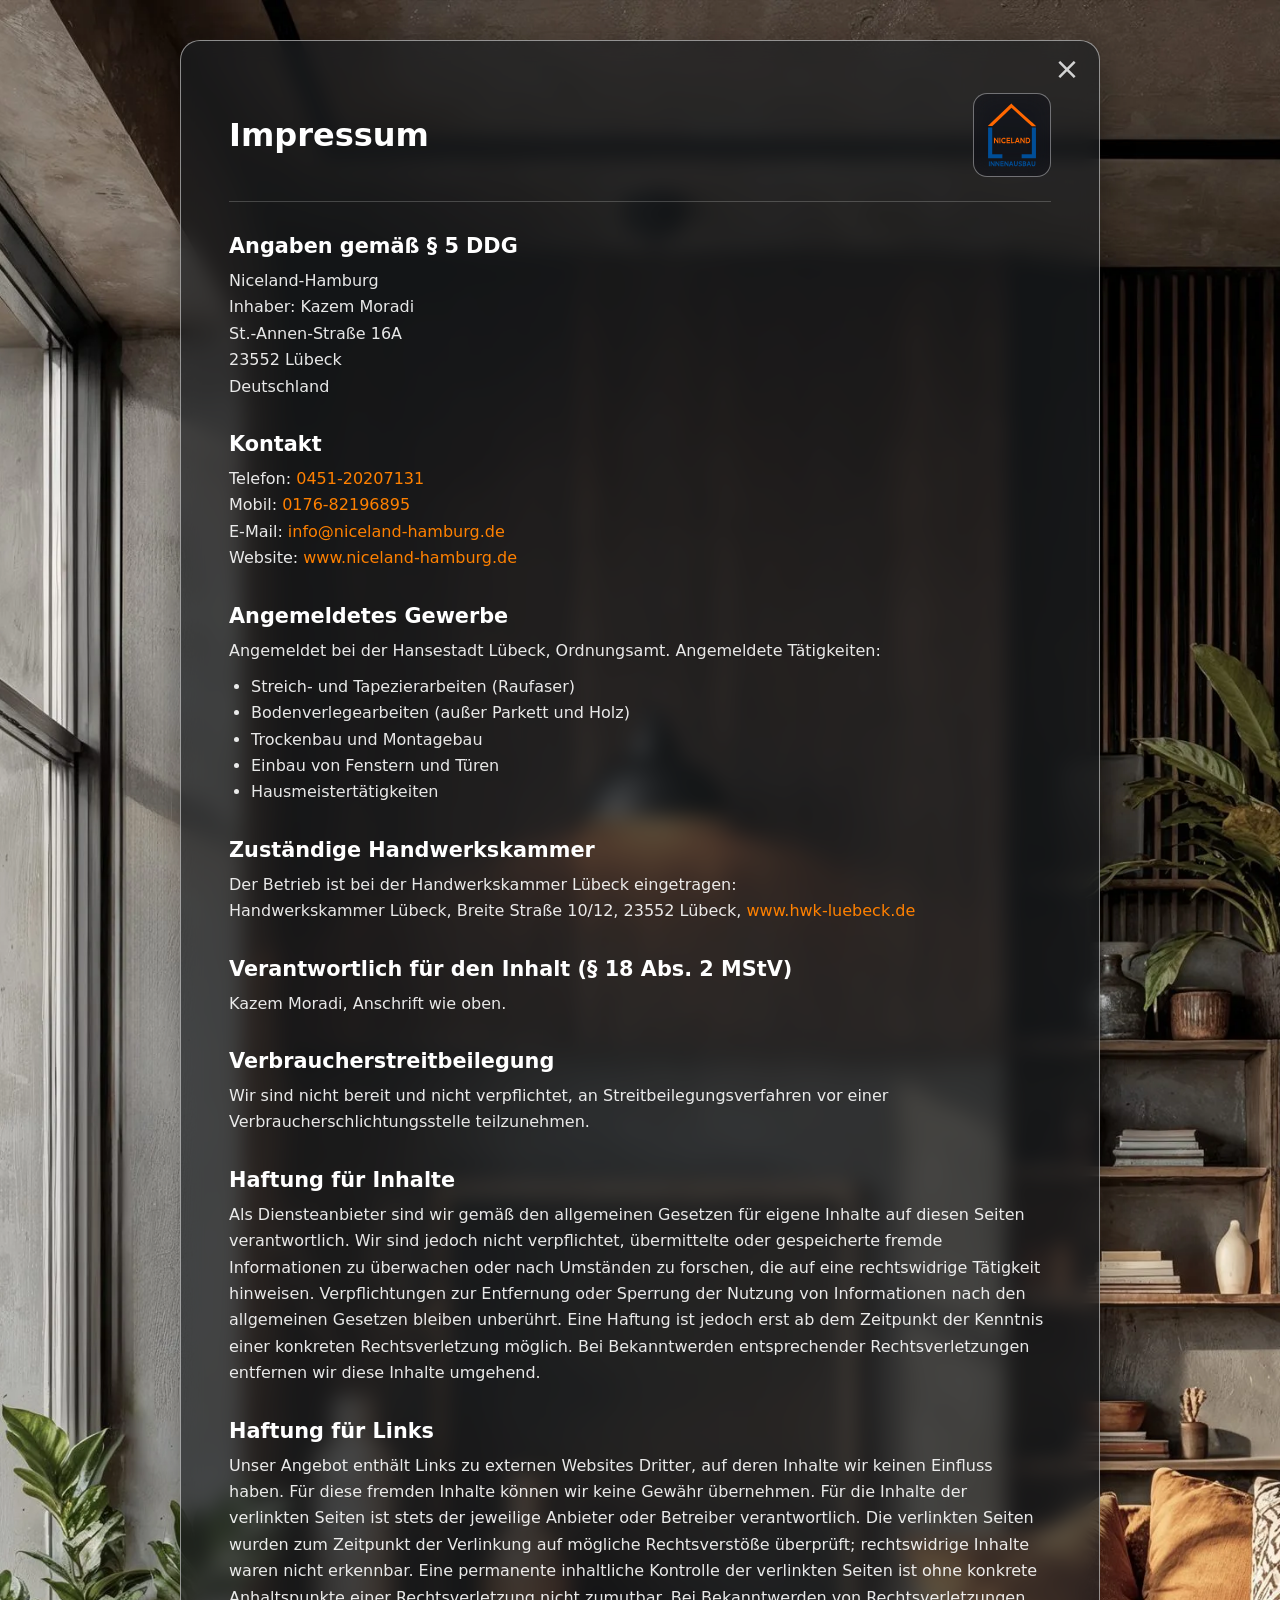
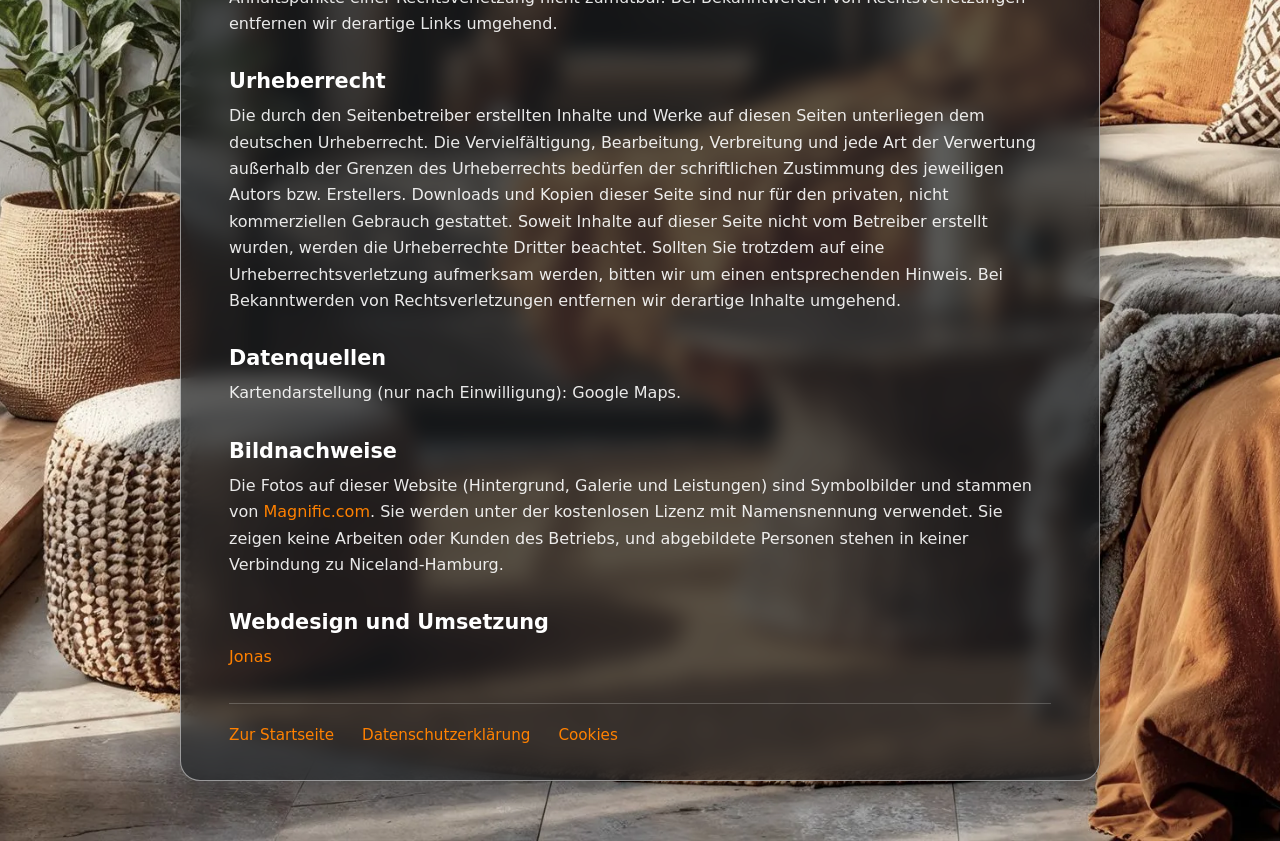
<file: impressum.html>
<!DOCTYPE html>
<html lang="de">

<head>
    <meta charset="UTF-8">
    <meta name="viewport" content="width=device-width, initial-scale=1.0">
    <title>Impressum – Niceland-Hamburg</title>
    <meta name="description" content="Impressum von Niceland-Hamburg, Inhaber Kazem Moradi, Lübeck.">
    <meta name="robots" content="index, follow">
    <link rel="canonical" href="https://www.niceland-hamburg.de/impressum.html">
    <link rel="icon" type="image/svg+xml" href="image/NiceLand.svg">
    <link rel="icon" type="image/png" sizes="192x192" href="image/favicon-192.png">
    <link rel="apple-touch-icon" href="image/apple-touch-icon.png">
    <meta name="theme-color" content="#1c1e21">
    <link rel="stylesheet" href="style.css?v=20261020">
    <link rel="stylesheet" href="consent.css?v=20261017">
    <link rel="stylesheet" href="legal.css?v=20261017">
</head>

<body data-no-banner>
    <div class="background legal-background">
        <main class="legal-card">
            <a href="index.html" class="legal-close" aria-label="Schließen und zur Startseite" title="Schließen">&times;</a>
            <header class="legal-header">
                <h1>Impressum</h1>
                <a href="index.html" aria-label="Zur Startseite"><img class="legal-logo" src="image/NiceLand.svg" alt="Niceland Logo"></a>
            </header>

            <h2>Angaben gemäß § 5 DDG</h2>
            <p>
                Niceland-Hamburg<br>
                Inhaber: Kazem Moradi<br>
                St.-Annen-Straße 16A<br>
                23552 Lübeck<br>
                Deutschland
            </p>

            <h2>Kontakt</h2>
            <p>
                Telefon: <a href="tel:+4945120207131">0451-20207131</a><br>
                Mobil: <a href="tel:+4917682196895">0176-82196895</a><br>
                E-Mail: <a href="mailto:info@niceland-hamburg.de">info@niceland-hamburg.de</a><br>
                Website: <a href="https://www.niceland-hamburg.de">www.niceland-hamburg.de</a>
            </p>

            <h2>Angemeldetes Gewerbe</h2>
            <p>
                Angemeldet bei der Hansestadt Lübeck, Ordnungsamt. Angemeldete Tätigkeiten:
            </p>
            <ul>
                <li>Streich- und Tapezierarbeiten (Raufaser)</li>
                <li>Bodenverlegearbeiten (außer Parkett und Holz)</li>
                <li>Trockenbau und Montagebau</li>
                <li>Einbau von Fenstern und Türen</li>
                <li>Hausmeistertätigkeiten</li>
            </ul>

            <h2>Zuständige Handwerkskammer</h2>
            <p>
                Der Betrieb ist bei der Handwerkskammer Lübeck eingetragen:<br>
                Handwerkskammer Lübeck, Breite Straße 10/12, 23552 Lübeck,
                <a href="https://www.hwk-luebeck.de" target="_blank" rel="noopener">www.hwk-luebeck.de</a>
            </p>

            <h2>Verantwortlich für den Inhalt (§ 18 Abs. 2 MStV)</h2>
            <p>
                Kazem Moradi, Anschrift wie oben.
            </p>

            <h2>Verbraucherstreitbeilegung</h2>
            <p>
                Wir sind nicht bereit und nicht verpflichtet, an Streitbeilegungsverfahren vor einer
                Verbraucherschlichtungsstelle teilzunehmen.
            </p>

            <h2>Haftung für Inhalte</h2>
            <p>
                Als Diensteanbieter sind wir gemäß den allgemeinen Gesetzen für eigene Inhalte auf diesen Seiten
                verantwortlich. Wir sind jedoch nicht verpflichtet, übermittelte oder gespeicherte fremde
                Informationen zu überwachen oder nach Umständen zu forschen, die auf eine rechtswidrige Tätigkeit
                hinweisen. Verpflichtungen zur Entfernung oder Sperrung der Nutzung von Informationen nach den
                allgemeinen Gesetzen bleiben unberührt. Eine Haftung ist jedoch erst ab dem Zeitpunkt der Kenntnis
                einer konkreten Rechtsverletzung möglich. Bei Bekanntwerden entsprechender Rechtsverletzungen
                entfernen wir diese Inhalte umgehend.
            </p>

            <h2>Haftung für Links</h2>
            <p>
                Unser Angebot enthält Links zu externen Websites Dritter, auf deren Inhalte wir keinen Einfluss
                haben. Für diese fremden Inhalte können wir keine Gewähr übernehmen. Für die Inhalte der verlinkten
                Seiten ist stets der jeweilige Anbieter oder Betreiber verantwortlich. Die verlinkten Seiten wurden
                zum Zeitpunkt der Verlinkung auf mögliche Rechtsverstöße überprüft; rechtswidrige Inhalte waren
                nicht erkennbar. Eine permanente inhaltliche Kontrolle der verlinkten Seiten ist ohne konkrete
                Anhaltspunkte einer Rechtsverletzung nicht zumutbar. Bei Bekanntwerden von Rechtsverletzungen
                entfernen wir derartige Links umgehend.
            </p>

            <h2>Urheberrecht</h2>
            <p>
                Die durch den Seitenbetreiber erstellten Inhalte und Werke auf diesen Seiten unterliegen dem
                deutschen Urheberrecht. Die Vervielfältigung, Bearbeitung, Verbreitung und jede Art der Verwertung
                außerhalb der Grenzen des Urheberrechts bedürfen der schriftlichen Zustimmung des jeweiligen Autors
                bzw. Erstellers. Downloads und Kopien dieser Seite sind nur für den privaten, nicht kommerziellen
                Gebrauch gestattet. Soweit Inhalte auf dieser Seite nicht vom Betreiber erstellt wurden, werden die
                Urheberrechte Dritter beachtet. Sollten Sie trotzdem auf eine Urheberrechtsverletzung aufmerksam
                werden, bitten wir um einen entsprechenden Hinweis. Bei Bekanntwerden von Rechtsverletzungen
                entfernen wir derartige Inhalte umgehend.
            </p>

            <h2>Datenquellen</h2>
            <p>
                Kartendarstellung (nur nach Einwilligung): Google Maps.
            </p>

            <h2 id="bildnachweise">Bildnachweise</h2>
            <p>
                Die Fotos auf dieser Website (Hintergrund, Galerie und Leistungen) sind Symbolbilder und stammen von
                <a href="https://www.magnific.com" target="_blank" rel="noopener">Magnific.com</a>. Sie werden
                unter der kostenlosen Lizenz mit Namensnennung verwendet. Sie zeigen keine Arbeiten oder Kunden des
                Betriebs, und abgebildete Personen stehen in keiner Verbindung zu Niceland-Hamburg.
            </p>

            <h2>Webdesign und Umsetzung</h2>
            <p>
                <a href="https://bitbins.de" target="_blank" rel="noopener">Jonas</a>
            </p>

            <nav class="legal-footer" aria-label="Rechtliche Hinweise">
                <a href="index.html">Zur Startseite</a>
                <a href="datenschutz.html">Datenschutzerklärung</a>
                <a href="#" data-open-cookie-settings>Cookies</a>
            </nav>
        </main>
    </div>

    <script src="consent.js?v=20261018" defer></script>
</body>

</html>
</file>
<file: style.css>
:root {
    /* Hier einfach anpassen */
    --box-width: 1450px;
    --box-height: 1000px;
    --border-radius: 20px;
    --blur-amount: 10px;
    --border-color: rgba(255, 255, 255, 0.5);
    --border-thickness: 1px;
    --info-panel-width: 8cm;
}

* {
    margin: 0;
    padding: 0;
    box-sizing: border-box;
    font-family: 'Segoe UI', system-ui, -apple-system, 'Helvetica Neue', Arial, sans-serif;
}

.background {
    position: relative;
    width: 100%;
    min-height: 100vh;
    height: auto;
    background-color: #2a2622;
    background-image: url("image/Background.jpg");
    background-image: image-set(url("image/Background.webp") type("image/webp"), url("image/Background.jpg") type("image/jpeg"));
    background-size: cover;
    background-position: center;
    display: flex;
    justify-content: center;
    align-items: center;
}

.mobile-stack {
    display: contents;
}

.mobile-topbar {
    display: contents;
}

.topbar-logo {
    display: none;
}

.logo {
    cursor: pointer;
    position: absolute;
    top: 24px;
    right: 24px;
    z-index: 5;

    height: 120px;
    width: auto;

    padding: 12px 18px;
    border-radius: 16px;
    background: rgba(3, 3, 12, 0.27);
    border: 1px solid rgba(255, 255, 255, 0.39);
    backdrop-filter: blur(13px) saturate(154%);
    -webkit-backdrop-filter: blur(13px) saturate(154%);
    box-shadow: 0 8px 32px rgba(0, 0, 0, 0.25);
}

.glass-nav {
    position: absolute;
    /* 10 px Abstand zum großen Viereck, gleiche Höhe und gleiche Rundung */
    left: max(6px, calc(50% - (var(--box-width) / 2) - 60px - 10px));
    top: 50%;
    transform: translateY(-50%);
    z-index: 10;

    display: flex;
    flex-direction: column;
    align-items: center;
    justify-content: center;
    gap: 20px;
    height: var(--box-height);

    width: 60px;
    padding: 0;
    border-radius: var(--border-radius);

    border: 1px solid rgba(238, 238, 238, 0.35);
    background: rgba(28, 30, 33, 0.6);
    backdrop-filter: blur(var(--blur-amount));
    -webkit-backdrop-filter: blur(var(--blur-amount));
    box-shadow:
        inset 0 1px 1px rgba(255, 255, 255, 0.7),
        inset 0 -1px 1px rgba(255, 255, 255, 0.05),
        inset 1px 0 1px rgba(255, 255, 255, 0.25),
        inset -1px 0 1px rgba(255, 255, 255, 0.1),
        0 8px 32px rgba(0, 0, 0, 0.25);
}

.nav-item {
    position: relative;
    display: flex;
    align-items: center;
    justify-content: center;
    width: 26px;
    height: 26px;
    color: rgba(255, 255, 255, 0.85);
    text-decoration: none;
    z-index: 1;
    transition: color 0.2s ease;
}

.nav-item svg {
    width: 100%;
    height: 100%;
    position: relative;
    stroke-width: 1.3;
    z-index: 1;
}

.nav-item::before {
    content: "";
    position: absolute;
    top: 50%;
    left: 50%;
    width: 44px;
    height: 44px;
    transform: translate(-50%, -50%) scale(0.6);
    box-sizing: border-box;
    border-radius: 10px;
    background: rgba(255, 129, 0, 0.22);
    border: 1px solid rgba(255, 129, 0, 0.65);
    backdrop-filter: blur(8px);
    -webkit-backdrop-filter: blur(8px);
    opacity: 0;
    z-index: 0;
    transition: opacity 0.2s ease, transform 0.2s ease;
}

/* Hilfetext der Menüleiste: senkrecht im freien Platz unter den Symbolen */
.glass-nav::after {
    content: attr(data-tip);
    position: absolute;
    top: calc(50% + 150px);
    left: 50%;
    transform: translate(-50%, 6px);
    writing-mode: vertical-rl;
    white-space: nowrap;
    font-size: 15px;
    font-weight: 400;
    letter-spacing: 3px;
    color: #ECE8E1;
    text-shadow: 0 1px 4px rgba(0, 0, 0, 0.45);
    opacity: 0;
    pointer-events: none;
    transition: opacity 0.25s ease, transform 0.25s ease;
}

.glass-nav.show-tip::after {
    opacity: 1;
    transform: translate(-50%, 0);
}


.nav-item:hover,
.nav-item:focus,
.nav-item:active,
.nav-item.active {
    color: #ffffff;
}

.nav-item:hover::before,
.nav-item:focus::before,
.nav-item:active::before,
.nav-item.active::before {
    opacity: 1;
    transform: translate(-50%, -50%) scale(1);
}

.glass-box {
    width: var(--box-width);
    height: var(--box-height);
    border-radius: var(--border-radius);
    border: var(--border-thickness) solid var(--border-color);
    position: relative;
    overflow: hidden;

    /* Der eigentliche Blur-Effekt */
    background: rgba(28, 30, 33, 0.55);
    backdrop-filter: blur(var(--blur-amount));
    -webkit-backdrop-filter: blur(var(--blur-amount));
    /* für Safari */

    display: flex;
    justify-content: center;
    align-items: center;
    text-align: center;
    color: white;
    box-shadow: none;
}

.glass-box::after {
    content: "";
    position: absolute;
    top: 0;
    bottom: 0;
    right: var(--info-panel-width);
    width: 1px;
    background: linear-gradient(to bottom,
            rgba(255, 255, 255, 0) 0%,
            rgba(255, 255, 255, 0.4) 12%,
            rgba(255, 255, 255, 0.4) 88%,
            rgba(255, 255, 255, 0) 100%);
    z-index: 1;
    pointer-events: none;
}

.info-panel {
    position: absolute;
    top: 0;
    bottom: 0;
    right: 0;
    width: var(--info-panel-width);
    z-index: 2;

    display: flex;
    flex-direction: column;
    justify-content: flex-start;
    align-items: flex-start;
    gap: 10px;
    padding: 220px 45px 50px;
    text-align: left;
}

.info-panel>* {
    opacity: 0;
    transform: translateY(16px);
    animation: infoFadeIn 0.9s ease forwards;
}

.kontakt-info {
    display: none;
}

.info-panel>*:nth-child(1) {
    animation-delay: 0.15s;
}

.info-panel>*:nth-child(2) {
    animation-delay: 0.3s;
}

.info-panel>*:nth-child(3) {
    animation-delay: 0.5s;
}

.info-panel>*:nth-child(4) {
    animation-delay: 0.62s;
}

.info-panel>*:nth-child(5) {
    animation-delay: 0.74s;
}

.info-panel>*:nth-child(6) {
    animation-delay: 0.86s;
}

.info-panel>*:nth-child(7) {
    animation-delay: 0.98s;
}

.info-panel>*:nth-child(8) {
    animation-delay: 1.1s;
}

@keyframes infoFadeIn {
    to {
        opacity: 1;
        transform: translateY(0);
    }
}

.info-title {
    font-size: 2.1rem;
    font-weight: 700;
    color: #ffffff;
    letter-spacing: 0.5px;
}

.info-subtitle {
    font-size: 1.05rem;
    font-weight: 400;
    color: rgba(255, 255, 255, 0.75);
    margin-bottom: 8px;
}

.info-name {
    font-size: 1.15rem;
    font-weight: 600;
    color: #ffffff;
    margin-top: 6px;
}

.info-line {
    font-size: 0.95rem;
    color: rgba(255, 255, 255, 0.8);
}

.info-line a {
    color: inherit;
    text-decoration: none;
    transition: color 0.2s ease;
}

.info-line a:hover,
.info-line a:focus,
.info-line a:active {
    color: #FF8100;
}

.map-frame {
    margin-top: 10px;
    width: 100%;
    border-radius: 14px;
    overflow: hidden;
    border: 1px solid rgba(255, 255, 255, 0.3);
    box-shadow: 0 0 24px rgba(0, 0, 0, 0.45);
}

.map-frame iframe {
    width: 100%;
    height: 420px;
    border: 0;
    display: block;
}

.page {
    position: absolute;
    inset: 0;
    display: flex;
    flex-direction: column;
    justify-content: flex-start;
    align-items: flex-start;
    text-align: left;
    padding: 60px;
    opacity: 0;
    visibility: hidden;
    transform: translateY(10px);
    transition: opacity 0.4s ease, transform 0.4s ease, visibility 0.4s ease;
}

.page.active {
    opacity: 1;
    visibility: visible;
    transform: translateY(0);
}

.page h1,
.page>h2 {
    font-size: 2.5rem;
    margin-bottom: 20px;
}

.page p {
    font-size: 1.1rem;
    max-width: 600px;
    line-height: 1.6;
}

.home-intro {
    display: none;
}

.ueberuns-content {
    margin-top: 30px;
    display: flex;
    align-items: center;
    gap: 5px;
}

.ueberuns-image {
    width: 420px;
    height: 420px;
    flex-shrink: 0;
    margin-top: 80px;
    margin-right: 10px;
}

.ueberuns-image img {
    width: 100%;
    height: 100%;
    object-fit: contain;
    border: none;
    display: block;
}

.ueberuns-body {
    display: flex;
    flex-direction: column;
    gap: 18px;
    max-width: 560px;
}

.ueberuns-head {
    display: flex;
    align-items: center;
    gap: 16px;
    color: #FF8100;
}

.ueberuns-icon {
    width: 40px;
    height: 40px;
    flex-shrink: 0;
}

.ueberuns-line {
    flex: 1;
    height: 1px;
    background: linear-gradient(to right,
            rgba(255, 129, 0, 0.9) 0%,
            rgba(255, 129, 0, 0.5) 60%,
            rgba(255, 129, 0, 0) 100%);
}

.ueberuns-text {
    font-size: 1.3rem;
    line-height: 1.6;
    text-align: left;
}

.services-grid {
    margin-top: 30px;
    width: 100%;
    max-width: calc(var(--box-width) - var(--info-panel-width) - 140px);
    display: grid;
    grid-template-columns: repeat(3, 1fr);
    gap: 24px;
}

.service-item {
    display: flex;
    flex-direction: column;
    gap: 14px;
}

.service-image {
    height: 480px;
    border-radius: 18px;
    overflow: hidden;
    border: 1px solid rgba(255, 255, 255, 0.3);
    box-shadow: 0 0 24px rgba(0, 0, 0, 0.45);
    transition: transform 0.35s ease, box-shadow 0.35s ease;
}

.service-item:hover .service-image,
.service-item:active .service-image {
    transform: translateY(-10px);
    box-shadow: 0 10px 28px rgba(0, 0, 0, 0.55);
}

.service-image img {
    width: 100%;
    height: 100%;
    object-fit: cover;
    display: block;
}

.service-text {
    position: relative;
    padding-left: 20px;
    color: #ffffff;
    font-size: 0.95rem;
    font-weight: 300;
    line-height: 1.5;
    border: none;
    background: none;
}

.service-text::before {
    content: "";
    position: absolute;
    left: 0;
    top: 0;
    bottom: 0;
    width: 1px;
    background: linear-gradient(to bottom,
            rgba(255, 255, 255, 0) 0%,
            rgba(255, 255, 255, 0.6) 12%,
            rgba(255, 255, 255, 0.6) 88%,
            rgba(255, 255, 255, 0) 100%);
    transition: background 0.35s ease, box-shadow 0.35s ease;
}

.service-item:hover .service-text::before,
.service-item:active .service-text::before {
    background: linear-gradient(to bottom,
            rgba(90, 170, 255, 0) 0%,
            rgba(90, 170, 255, 0.9) 12%,
            rgba(90, 170, 255, 0.9) 88%,
            rgba(90, 170, 255, 0) 100%);
    box-shadow: 0 0 6px rgba(90, 170, 255, 0.8), 0 0 12px rgba(90, 170, 255, 0.5);
}

.gallery {
    margin-top: 30px;
    width: 100%;
    max-width: calc(var(--box-width) - var(--info-panel-width) - 140px);
    touch-action: pan-y;
    user-select: none;
    -webkit-user-select: none;
}

.gallery-track {
    position: relative;
    width: 100%;
    height: 600px;
    touch-action: pan-y;
}

.gallery-slide {
    position: absolute;
    inset: 0;
    opacity: 0;
    z-index: 0;
    border-radius: 18px;
    overflow: hidden;
    touch-action: pan-y;
}

.gallery-slide.active {
    opacity: 1;
    z-index: 1;
}

.gallery-slide img {
    width: 100%;
    height: 100%;
    object-fit: cover;
    display: block;
    background: rgba(255, 255, 255, 0.05);
    border: 1px solid rgba(124, 124, 124, 0.6);
    border-radius: 20px;
    box-sizing: border-box;
    touch-action: pan-y;
}

.gallery-slide figcaption {
    position: absolute;
    left: 0;
    right: 0;
    bottom: 0;
    padding: 22px 26px;
    background: linear-gradient(to top, rgba(0, 0, 0, 0.4), rgba(0, 0, 0, 0));
    color: rgba(255, 255, 255, 0.9);
    font-size: 1rem;
    font-weight: 300;
    letter-spacing: 0.3px;
    border-radius: 0 0 18px 18px;
}

.gallery-dots {
    display: flex;
    justify-content: center;
    align-items: center;
    gap: 8px;
    margin-top: 20px;
}

.gallery-dot {
    width: 8px;
    height: 8px;
    padding: 0;
    border: none;
    border-radius: 999px;
    background: rgba(255, 255, 255, 0.35);
    cursor: pointer;
    transition: width 0.35s ease, background 0.3s ease;
}

.gallery-dot:hover,
.gallery-dot:focus,
.gallery-dot:active {
    background: rgba(255, 255, 255, 0.6);
}

.gallery-dot.active {
    width: 32px;
    background: rgba(255, 255, 255, 0.9);
}

.gallery-caption {
    margin-top: 16px;
    display: flex;
    align-items: flex-start;
    gap: 6px;
    text-align: left;
    font-size: 0.95rem;
    font-weight: 300;
    color: rgba(255, 255, 255, 0.75);
    min-height: 1.4em;
    transition: opacity 0.3s ease;
}

.gallery-caption svg {
    width: 16px;
    height: 16px;
    flex-shrink: 0;
    margin-top: 3px;
}

.contact-form {
    margin-top: 30px;
    width: 100%;
    max-width: calc(var(--box-width) - var(--info-panel-width) - 140px);
    display: flex;
    flex-direction: column;
    gap: 20px;
}

.form-row {
    display: flex;
    gap: 20px;
}

.form-row .form-group {
    flex: 1;
}

.form-group {
    display: flex;
    flex-direction: column;
    gap: 8px;
}

.form-group label {
    font-size: 0.9rem;
    font-weight: 600;
    color: rgba(255, 255, 255, 0.85);
}

.form-group input,
.form-group textarea {
    width: 100%;
    padding: 12px 16px;
    font-size: 0.95rem;
    color: #ffffff;
    background: rgba(20, 20, 20, 0.45);
    backdrop-filter: blur(var(--blur-amount));
    -webkit-backdrop-filter: blur(var(--blur-amount));
    border: 1px solid rgba(255, 255, 255, 0.2);
    border-radius: 12px;
    resize: vertical;
    transition: border-color 0.2s ease, background 0.2s ease;
}

.form-group input::placeholder,
.form-group textarea::placeholder {
    color: rgba(255, 255, 255, 0.4);
}

.form-group input:focus,
.form-group textarea:focus {
    outline: none;
    border-color: rgba(255, 255, 255, 0.5);
    background: rgba(20, 20, 20, 0.6);
}

.consent-group {
    display: flex;
    align-items: flex-start;
    gap: 12px;
    padding: 16px;
    background: rgba(20, 20, 20, 0.35);
    border: 1px solid rgba(255, 255, 255, 0.15);
    border-radius: 12px;
    cursor: pointer;
}

.consent-group input[type="checkbox"] {
    flex-shrink: 0;
    margin-top: 2px;
    width: 24px;
    height: 24px;
    appearance: none;
    -webkit-appearance: none;
    cursor: pointer;
    background-color: rgba(255, 255, 255, 0.12);
    background-repeat: no-repeat;
    background-position: center;
    background-size: 70%;
    border: 1px solid rgba(255, 255, 255, 0.4);
    border-radius: 7px;
    backdrop-filter: blur(var(--blur-amount)) saturate(150%);
    -webkit-backdrop-filter: blur(var(--blur-amount)) saturate(150%);
    box-shadow:
        inset 0 1px 1px rgba(255, 255, 255, 0.5),
        0 2px 8px rgba(0, 0, 0, 0.25);
    transition: background-color 0.2s ease, border-color 0.2s ease, box-shadow 0.2s ease;
}

.consent-group input[type="checkbox"]:hover,
.consent-group input[type="checkbox"]:focus-visible {
    border-color: rgba(255, 129, 0, 0.9);
    outline: none;
}

.consent-group input[type="checkbox"]:checked {
    background-color: rgba(255, 129, 0, 0.35);
    border-color: rgba(255, 129, 0, 0.9);
    background-image: url("data:image/svg+xml,%3Csvg xmlns='http://www.w3.org/2000/svg' viewBox='0 0 24 24' fill='none' stroke='white' stroke-width='3' stroke-linecap='round' stroke-linejoin='round'%3E%3Cpath d='M5 12.5l4.5 4.5L19 7.5'/%3E%3C/svg%3E");
}

.consent-group span {
    font-size: 18px;
    line-height: 1.5;
    color: rgba(255, 255, 255, 0.75);
}

.consent-group a {
    color: #FF8100;
    text-decoration: none;
    transition: color 0.2s ease;
}

.consent-group a:hover,
.consent-group a:focus,
.consent-group a:active {
    color: #ffffff;
}

.form-submit {
    align-self: flex-start;
    padding: 12px 32px;
    font-size: 1rem;
    font-weight: 600;
    color: #ffffff;
    background: rgba(255, 255, 255, 0.15);
    border: 1px solid rgba(255, 255, 255, 0.35);
    border-radius: 999px;
    cursor: pointer;
    transition: background 0.2s ease, border-color 0.2s ease, box-shadow 0.2s ease, transform 0.15s ease;
}

.form-submit:hover,
.form-submit:focus,
.form-submit:active {
    background: rgba(255, 255, 255, 0.28);
    border-color: rgba(90, 170, 255, 0.9);
    box-shadow: 0 0 6px rgba(90, 170, 255, 0.8), 0 0 12px rgba(90, 170, 255, 0.5);
}

.form-submit:active {
    transform: scale(0.97);
}

.form-success {
    display: none;
    font-size: 0.95rem;
    color: #a5f3b8;
}

.form-success.visible {
    display: block;
}

.social-links {
    position: absolute;
    top: calc(49% + (var(--box-height) / 2) + 30px);
    left: 50%;
    transform: translateX(-50%);
    z-index: 10;

    width: var(--box-width);
    height: 100px;
    display: flex;
    flex-direction: column;
    justify-content: center;
    padding: 0 20px;

    border-radius: var(--border-radius);
    border: 1px solid rgba(238, 238, 238, 0.35);
    background: rgba(28, 30, 33, 0.6);
    backdrop-filter: blur(var(--blur-amount));
    -webkit-backdrop-filter: blur(var(--blur-amount));
    box-shadow:
        inset 0 1px 1px rgba(255, 255, 255, 0.7),
        inset 0 -1px 1px rgba(255, 255, 255, 0.05),
        inset 1px 0 1px rgba(255, 255, 255, 0.25),
        inset -1px 0 1px rgba(255, 255, 255, 0.1),
        0 8px 32px rgba(0, 0, 0, 0.25);
}

.footer-row {
    flex: 1;
    display: grid;
    grid-template-columns: repeat(4, 1fr);
    align-items: center;
}

.footer-row+.footer-row {
    border-top: 1px solid rgba(255, 255, 255, 0.12);
}

.footer-cell {
    display: flex;
    align-items: center;
    justify-content: center;
    text-align: center;
    height: 80%;
    padding: 0 8px;
    font-size: 0.95rem;
    font-weight: 300;
    letter-spacing: 0.2px;
    color: rgba(255, 255, 255, 0.75);
    white-space: normal;
    line-height: 1.2;
}

.footer-cell+.footer-cell {
    border-left: 1px solid rgba(255, 255, 255, 0.2);
}

.footer-link {
    color: inherit;
    text-decoration: none;
    transition: color 0.2s ease;
}

.footer-link:hover,
.footer-link:focus,
.footer-link:active {
    color: #FF8100;
}

.social-icons {
    gap: 18px;
}

.icon-content {
    position: relative;
}

.icon-content a {
    position: relative;
    overflow: hidden;
    display: flex;
    justify-content: center;
    align-items: center;
    width: 38px;
    height: 38px;
    border-radius: 50%;
    color: rgba(255, 255, 255, 0.85);
    background-color: transparent;
    transition: all 0.3s ease-in-out;
}

.icon-content a:hover,
.icon-content a:focus-visible {
    color: #fff;
    box-shadow: 3px 2px 45px 0px rgb(0 0 0 / 12%);
}

.icon-content a svg {
    position: relative;
    z-index: 1;
    width: 22px;
    height: 22px;
}

.icon-content a .filled {
    position: absolute;
    bottom: 0;
    left: 0;
    width: 100%;
    height: 0;
    background-color: #000;
    transition: all 0.3s ease-in-out;
}

.icon-content a:hover .filled,
.icon-content a:focus-visible .filled {
    height: 100%;
}

.icon-content .tooltip {
    position: absolute;
    top: -34px;
    left: 50%;
    transform: translateX(-50%);
    color: #fff;
    padding: 4px 10px;
    border-radius: 5px;
    opacity: 0;
    visibility: hidden;
    font-size: 14px;
    line-height: 1.3;
    pointer-events: none;
    transition: all 0.3s ease;
}

.icon-content:hover .tooltip {
    opacity: 1;
    visibility: visible;
    top: -44px;
}

.icon-content a[data-social="linkedin"]~.tooltip {
    background-color: #0274b3;
}

.icon-content a[data-social="instagram"]~.tooltip {
    background: linear-gradient(45deg, #405de6, #5b51db, #b33ab4, #c135b4, #e1306c, #fd1f1f);
}

.icon-content a[data-social="youtube"]~.tooltip {
    background-color: #ff0000;
}

.icon-content a[data-social="linkedin"] .filled {
    background-color: #0274b3;
}

.icon-content a[data-social="instagram"] .filled {
    background: linear-gradient(45deg, #405de6, #5b51db, #b33ab4, #c135b4, #e1306c, #fd1f1f);
}

.icon-content a[data-social="youtube"] .filled {
    background-color: #ff0000;
}

/* Animierter Schriftzug "Niceland Hamburg" in der Fußleiste (Strich-Animation, Schleife alle 8 Sekunden) */
.footer-brand {
    gap: 14px;
}

.footer-brand .brand-word {
    display: flex;
    align-items: center;
    gap: 5px;
}

.footer-brand svg {
    height: 22px;
    width: auto;
    overflow: visible;
}

.footer-brand path {
    fill: none;
    stroke: #FF6700;
    stroke-width: 6;
    stroke-linecap: round;
    stroke-linejoin: round;
    animation: dashArray 8s ease-in-out infinite,
        dashOffset 8s linear infinite;
}

/* "Niceland" in dem Blau der Linie auf der Seite "Leistungen" */
.footer-brand .brand-word:first-child path {
    stroke: rgb(90, 170, 255);
}

@keyframes dashArray {
    0% {
        stroke-dasharray: 0 1 359 0;
    }

    50% {
        stroke-dasharray: 0 359 1 0;
    }

    100% {
        stroke-dasharray: 359 1 0 0;
    }
}

@keyframes dashOffset {
    0% {
        stroke-dashoffset: 365;
    }

    100% {
        stroke-dashoffset: 5;
    }
}

@media (prefers-reduced-motion: reduce) {
    .footer-brand path {
        animation: none;
        stroke-dasharray: none;
    }
}

/* ===== Bewertungskästchen (Google-Bewertungen) ===== */
#kontakt {
    overflow-y: auto;
    scrollbar-width: none;
}

#kontakt::-webkit-scrollbar {
    display: none;
}

.review-box {
    width: 100%;
    max-width: calc(var(--box-width) - var(--info-panel-width) - 140px);
    margin-top: 18px;
    padding: 14px 20px 16px;
    display: grid;
    grid-template-columns: 1fr auto;
    align-items: center;
    column-gap: 16px;
    flex-shrink: 0;
    text-align: left;
    background: rgba(20, 20, 20, 0.45);
    border: 1px solid rgba(255, 255, 255, 0.2);
    border-radius: 12px;
    backdrop-filter: blur(var(--blur-amount));
    -webkit-backdrop-filter: blur(var(--blur-amount));
    transition: border-color 0.35s ease, box-shadow 0.35s ease;
}

.review-box.is-highlighted {
    border-color: rgba(90, 170, 255, 0.9);
    box-shadow: 0 0 6px rgba(90, 170, 255, 0.8), 0 0 12px rgba(90, 170, 255, 0.5);
}

.review-head {
    grid-column: 1;
    grid-row: 1;
    display: flex;
    align-items: center;
    gap: 10px;
    color: #FF8100;
}

.review-head svg {
    width: 24px;
    height: 24px;
    flex-shrink: 0;
}

.review-head h3 {
    font-size: 1.05rem;
    font-weight: 600;
    color: #ffffff;
}

.review-source {
    font-size: 0.85rem;
    font-weight: 300;
    color: rgba(255, 255, 255, 0.6);
}

.review-body {
    grid-column: 1 / -1;
    grid-row: 2;
    display: flex;
    align-items: stretch;
    gap: 22px;
    min-height: 84px;
    margin: 14px 0 0;
}

.review-note {
    align-self: center;
    font-size: 0.95rem;
    font-weight: 300;
    line-height: 1.5;
    color: rgba(255, 255, 255, 0.85);
    max-width: 640px;
}

.review-summary {
    flex: 0 0 150px;
    display: flex;
    flex-direction: column;
    justify-content: center;
    gap: 4px;
}

.review-score {
    font-size: 2.4rem;
    font-weight: 700;
    line-height: 1;
    color: #ffffff;
}

.review-count {
    font-size: 0.85rem;
    font-weight: 300;
    color: rgba(255, 255, 255, 0.65);
}

.review-stars {
    position: relative;
    display: inline-block;
    align-self: flex-start;
    width: max-content;
    font-size: 1.15rem;
    line-height: 1;
    letter-spacing: 2px;
    white-space: nowrap;
}

.review-stars-bg {
    color: rgba(255, 255, 255, 0.28);
}

.review-stars-fg {
    position: absolute;
    left: 0;
    top: 0;
    overflow: hidden;
    color: #FF8100;
}

.review-divider {
    flex: 0 0 1px;
    background: linear-gradient(to bottom,
            rgba(255, 255, 255, 0) 0%,
            rgba(255, 255, 255, 0.6) 12%,
            rgba(255, 255, 255, 0.6) 88%,
            rgba(255, 255, 255, 0) 100%);
    transition: background 0.35s ease, box-shadow 0.35s ease;
}

.review-body:hover .review-divider {
    background: linear-gradient(to bottom,
            rgba(90, 170, 255, 0) 0%,
            rgba(90, 170, 255, 0.9) 12%,
            rgba(90, 170, 255, 0.9) 88%,
            rgba(90, 170, 255, 0) 100%);
    box-shadow: 0 0 6px rgba(90, 170, 255, 0.8), 0 0 12px rgba(90, 170, 255, 0.5);
}

.review-quote {
    flex: 1;
    min-width: 0;
    display: flex;
    flex-direction: column;
    justify-content: center;
    gap: 8px;
}

.review-text {
    font-size: 0.98rem;
    font-weight: 300;
    line-height: 1.55;
    color: #ffffff;
}

.review-meta {
    display: flex;
    align-items: center;
    flex-wrap: wrap;
    gap: 10px;
    font-size: 0.85rem;
    font-weight: 300;
    color: rgba(255, 255, 255, 0.65);
}

.review-meta a {
    color: inherit;
    text-decoration: none;
    transition: color 0.2s ease;
}

.review-meta a:hover,
.review-meta a:focus-visible {
    color: #FF8100;
}


/* Rezensionen: alle übereinander, Wechsel alle 8 Sekunden per Überblendung mit Weichzeichner */
.review-slides {
    display: grid;
}

.review-slide {
    grid-area: 1 / 1;
    display: flex;
    flex-direction: column;
    justify-content: center;
    gap: 8px;
    opacity: 0;
    visibility: hidden;
    filter: blur(10px);
    transform: translateY(6px);
    transition: opacity 0.7s ease, filter 0.7s ease, transform 0.7s ease, visibility 0s linear 0.7s;
}

.review-slide.is-active {
    opacity: 1;
    visibility: visible;
    filter: blur(0);
    transform: translateY(0);
    transition: opacity 0.7s ease 0.15s, filter 0.7s ease 0.15s, transform 0.7s ease 0.15s, visibility 0s;
}

@media (prefers-reduced-motion: reduce) {
    .review-slide,
    .review-slide.is-active {
        transition: none;
        filter: none;
        transform: none;
    }
}
.review-dots {
    display: flex;
    justify-content: flex-end;
    gap: 6px;
    margin-top: 2px;
}

.review-dot {
    width: 8px;
    height: 8px;
    padding: 0;
    border: none;
    border-radius: 999px;
    background: rgba(255, 255, 255, 0.35);
    cursor: pointer;
    transition: width 0.35s ease, background 0.3s ease;
}

.review-dot:hover,
.review-dot:focus-visible {
    background: rgba(255, 255, 255, 0.7);
    outline: none;
}

.review-dot.active {
    width: 22px;
    background: rgba(255, 255, 255, 0.9);
}

.review-actions {
    grid-column: 2;
    grid-row: 1;
    display: flex;
    flex-wrap: wrap;
    gap: 8px;
    justify-content: flex-end;
}

.review-btn {
    display: inline-flex;
    align-items: center;
    justify-content: center;
    padding: 8px 20px;
    font-size: 0.9rem;
    font-weight: 600;
    text-decoration: none;
    color: #ffffff;
    background: rgba(255, 255, 255, 0.15);
    border: 1px solid rgba(255, 255, 255, 0.35);
    border-radius: 999px;
    cursor: pointer;
    transition: background 0.2s ease, border-color 0.2s ease, box-shadow 0.2s ease;
}

.review-btn:hover,
.review-btn:focus-visible {
    background: rgba(255, 255, 255, 0.28);
    border-color: rgba(90, 170, 255, 0.9);
    box-shadow: 0 0 6px rgba(90, 170, 255, 0.8), 0 0 12px rgba(90, 170, 255, 0.5);
    outline: none;
}

.review-btn-ghost {
    background: transparent;
    font-weight: 400;
    color: rgba(255, 255, 255, 0.85);
}

.review-btn[hidden] {
    display: none;
}

/* Menü-Symbol "Bewertungen" oben in der Leiste (Desktop) */
.glass-nav .nav-review {
    position: absolute;
    top: 24px;
    left: 50%;
    margin-left: -13px;
}

.glass-nav::before {
    content: "";
    position: absolute;
    top: 68px;
    left: 50%;
    width: 24px;
    height: 1px;
    margin-left: -12px;
    background: linear-gradient(to right,
            rgba(255, 255, 255, 0) 0%,
            rgba(255, 255, 255, 0.45) 50%,
            rgba(255, 255, 255, 0) 100%);
}

/* Hinweis "Symbolbilder" unter Galerie und Leistungen */
.image-note {
    margin-top: 10px;
    font-size: 0.8rem !important;
    font-weight: 300;
    line-height: 1.4 !important;
    text-align: left;
    color: rgba(255, 255, 255, 0.55);
}

.image-note a {
    color: inherit;
    text-decoration: none;
    transition: color 0.2s ease;
}

.image-note a:hover,
.image-note a:focus-visible {
    color: #FF8100;
}

/* ===== Mobile-Version ===== */
@media (max-width: 768px) {
    :root {
        --box-width: 96vw;
    }

    /* Ganze Seite scrollt natürlich mit dem Inhalt, statt nur intern im Viereck.
       Menü, Viereck und Fußleiste stehen dafür als normale, kompakte Blöcke untereinander. */
    .background {
        padding: 10px 0 20px;
        background-image: url("image/Background.jpg");
        background-image: image-set(url("image/Background-mobile.webp") type("image/webp"), url("image/Background.jpg") type("image/jpeg"));
    }

    .mobile-stack {
        display: flex;
        flex-direction: column;
        align-items: flex-start;
        width: var(--box-width);
        gap: 8px;
    }

    /* Kopfzeile außerhalb des Vierecks: Logo links, Menü rechts */
    .mobile-topbar {
        display: flex;
        align-items: center;
        justify-content: space-between;
        width: 100%;
    }

    .topbar-logo {
        display: block;
        height: 88px;
        width: auto;
        padding: 0;
        background: none;
        border: none;
        box-shadow: none;
        backdrop-filter: none;
        -webkit-backdrop-filter: none;
        cursor: pointer;
    }

    /* Menü: zunächst nur das Home-Symbol (quadratische Kachel), nach dem Antippen klappt die Leiste nach links auf */
    .glass-nav {
        position: static;
        transform: none;

        flex-direction: row-reverse;
        align-items: center;
        width: auto;
        height: auto;
        padding: 0;
        gap: 8px;
        border-radius: 0;

        background: none;
        backdrop-filter: none;
        -webkit-backdrop-filter: none;
        box-shadow: none;
        border: none;
    }

    .glass-nav .nav-item:not(:first-child) {
        display: none;
    }

    .glass-nav.open .nav-item {
        display: flex;
        animation: navItemIn 0.25s ease both;
    }

    @keyframes navItemIn {
        from {
            opacity: 0;
            transform: translateX(8px);
        }

        to {
            opacity: 1;
            transform: translateX(0);
        }
    }

    .nav-item {
        width: 44px;
        height: 44px;
        padding: 10px;
        border-radius: 10px;
        background: rgba(28, 30, 33, 0.6);
        border: 1px solid rgba(238, 238, 238, 0.35);
        backdrop-filter: blur(var(--blur-amount));
        -webkit-backdrop-filter: blur(var(--blur-amount));
        box-shadow: inset 0 1px 1px rgba(255, 255, 255, 0.35), 0 4px 16px rgba(0, 0, 0, 0.25);
    }

    .glass-nav.open .nav-item.active {
        background: rgba(255, 129, 0, 0.22);
        border-color: rgba(255, 129, 0, 0.65);
    }

    .nav-item::before,
    .glass-nav::after {
        display: none;
    }

    .glass-box {
        position: relative;
        width: 100%;
        height: auto;
        min-height: 0;
        overflow: visible;
        justify-content: flex-start;
        align-items: flex-start;
    }

    /* Startseite, Leistungen, Projekte, Über uns: Viereck hat eine feste Größe (unabhängig von der Textlänge), Grundhöhe plus 4 cm.
       Grundhöhe = Galerie (4:3) + Kopf-/Fußbereich. */
    body[data-page="home"] .glass-box,
    body[data-page="leistungen"] .glass-box,
    body[data-page="projekte"] .glass-box,
    body[data-page="ueberuns"] .glass-box {
        height: calc((var(--box-width) - 28px) * 0.75 + 180px + 4cm);
    }

    .glass-box>.logo,
    .page .logo {
        display: none;
    }

    /* Titel oben links im Viereck */
    .home-intro {
        display: block;
        position: absolute;
        top: 12px;
        left: 14px;
        right: 14px;
        z-index: 2;
    }

    .home-intro .home-intro-title {
        margin: 0;
        font-size: 1.1rem;
        font-weight: 700;
        text-align: left;

        color: #2f5fc7;
    }

    .home-intro p {
        margin: 3px 0 0;
        font-size: 0.8rem;
        line-height: 1.3;
    }

    #home>h1,
    #home>p,
    #leistungen>h2,
    #leistungen>p,
    #kontakt>h2,
    #kontakt>p,
    #ueberuns>h2,
    #ueberuns>p,
    #projekte>h2,
    #projekte>p {
        display: none;
    }

    .ueberuns-content {
        flex-direction: column;
        align-items: flex-start;
        margin-top: 0;
        gap: 12px;
    }

    .consent-group a,
    .consent-group a:hover,
    .consent-group a:focus,
    .consent-group a:active {
        color: #FF8100;
    }

    .consent-group {
        padding: 12px;
    }

    .consent-group span {
        font-size: 14px;
    }

    .ueberuns-body {
        order: 1;
        max-width: none;
        gap: 12px;
    }

    .ueberuns-text {
        font-size: 1rem;
        line-height: 1.5;
    }

    .ueberuns-icon {
        width: 28px;
        height: 28px;
    }

    .ueberuns-image {
        order: 2;
        width: 140px;
        height: 140px;
        margin-top: 0;
        margin-right: 0;
    }

    .page>h1,
    .page>h2 {
        font-size: 10px;
        font-weight: 700;
    }

    .page>p {
        font-size: 8px;
    }

    .glass-box::after {
        display: none;
    }

    .info-panel {
        display: none;
    }

    /* Bewertungskästchen und Bewertungs-Symbol (Mobile) */
    #kontakt {
        overflow: visible;
    }

    .glass-nav .nav-review {
        position: static;
        margin-left: 0;
    }

    .glass-nav::before {
        display: none;
    }

    .review-box {
        order: 1;
        max-width: none;
        margin-top: 18px;
        padding: 16px;
        grid-template-columns: 1fr;
    }

    .review-body {
        grid-row: 2;
        flex-direction: column;
        gap: 12px;
        min-height: 0;
        margin: 12px 0 14px;
    }

    .review-summary {
        flex: none;
        flex-direction: row;
        align-items: center;
        gap: 12px;
    }

    .review-score {
        font-size: 1.9rem;
    }

    .review-divider {
        display: none;
    }

    .review-text {
        font-size: 0.95rem;
    }

    .review-head {
        grid-row: 1;
    }

    .review-actions {
        grid-column: 1;
        grid-row: 3;
        margin-top: 4px;
    }

    .review-btn {
        flex: 1 1 100%;
        padding: 10px 16px;
    }

    /* Kontakt: erst Formular, dann Kontaktdaten, danach die Karte */
    .kontakt-info {
        display: contents;
    }

    .contact-form {
        order: 1;
        margin-top: 0;
        gap: 12px;
    }

    .form-row {
        flex-direction: column;
        gap: 12px;
    }

    .form-group {
        gap: 5px;
    }

    .kontakt-info>*:not(.map-frame) {
        order: 2;
        margin-top: 4px;
        text-align: left;
    }

    .kontakt-info .info-title {
        order: 2;
        margin-top: 18px;
        font-size: 1.3rem;
    }

    .kontakt-info .info-subtitle,
    .kontakt-info .info-line {
        font-size: 0.9rem;
        margin-bottom: 0;
    }

    .kontakt-info .info-name {
        font-size: 1rem;
    }

    .kontakt-info .map-frame {
        order: 3;
        width: 100%;
        margin-top: 14px;
    }

    .kontakt-info .map-frame iframe {
        height: 300px;
    }

    .page {
        position: relative;
        inset: auto;
        width: 100%;
        display: none;
        opacity: 1;
        visibility: visible;
        transform: none;
        padding: 64px 14px 16px;
    }

    .page.active {
        display: flex;
    }

    .gallery,
    .services-grid,
    .contact-form {
        max-width: 100%;
    }

    .gallery {
        margin-top: 0;
    }

    .gallery-track {
        height: auto;
        aspect-ratio: 4 / 3;
    }

    .gallery-slide figcaption {
        display: none;
    }

    .gallery-caption {
        margin-top: 10px;
        font-size: 10px;
    }

    .gallery-caption svg {
        margin-top: 5px;
        color: rgba(255, 255, 255, 0.4);
    }

    .services-grid {
        display: grid;
        grid-template-columns: 1fr;
        margin-top: 0;
        gap: 0;
        touch-action: pan-y;
        user-select: none;
        -webkit-user-select: none;
    }

    .service-item {
        grid-area: 1 / 1;
        width: 100%;
        gap: 10px;
        opacity: 0;
        visibility: hidden;
        pointer-events: none;
        transition: opacity 0.6s ease, visibility 0.6s ease;
    }

    .service-item.active {
        opacity: 1;
        visibility: visible;
        pointer-events: auto;
    }

    .service-image {
        height: auto;
        aspect-ratio: 4 / 3;
    }

    .service-text {
        font-size: 10px;
    }

    /* Fußleiste: kompakt, ohne Schriftzug, Datum/Uhrzeit und Wochentag/KW */
    .social-links {
        position: static;
        transform: none;
        height: auto;
        width: 100%;
        padding: 6px 14px;
        border-radius: var(--border-radius);
    }

    #footer-brand,
    #footer-datetime,
    #footer-week {
        display: none;
    }

    .footer-row {
        display: flex;
        flex-wrap: wrap;
        justify-content: center;
        align-items: center;
        gap: 4px 18px;
        padding: 8px 0;
    }

    .footer-cell {
        height: auto;
        padding: 2px 0;
        white-space: normal;
        font-size: 0.75rem;
    }

    .footer-cell+.footer-cell {
        border-left: none;
    }

    .social-icons {
        flex: 1 1 100%;
        gap: 22px;
    }
}

/* Kontaktformular: Fehlermeldung und Spam-Schutzfeld */
.form-error {
    display: none;
    font-size: 0.95rem;
    color: #ffb4a8;
}

.form-error.visible {
    display: block;
}

.form-hp {
    position: absolute;
    left: -9999px;
    width: 1px;
    height: 1px;
    overflow: hidden;
}

.form-submit:disabled {
    opacity: 0.6;
    cursor: wait;
}
</file>
<file: consent.css>
/* Cookie-Banner, Einstellungsdialog und Platzhalter für externe Inhalte */

.consent-banner,
.consent-modal {
    color: #ffffff;
    background: rgba(28, 30, 33, 0.82);
    backdrop-filter: blur(16px) saturate(140%);
    -webkit-backdrop-filter: blur(16px) saturate(140%);
    border: 1px solid rgba(255, 255, 255, 0.35);
    border-radius: var(--border-radius, 20px);
    box-shadow: 0 8px 32px rgba(0, 0, 0, 0.45);
}

.consent-banner h2,
.consent-modal h2 {
    margin-bottom: 10px;
    font-size: 1.25rem;
    font-weight: 600;
}

.consent-banner p,
.consent-modal p {
    font-size: 0.95rem;
    line-height: 1.5;
    font-weight: 300;
    color: rgba(255, 255, 255, 0.85);
}

.consent-banner a,
.consent-modal a,
.map-placeholder a {
    color: #FF8100;
    text-decoration: none;
    transition: color 0.2s ease;
}

.consent-banner a:hover,
.consent-modal a:hover,
.map-placeholder a:hover {
    color: #ffffff;
}

.consent-banner {
    position: fixed;
    left: 50%;
    bottom: 20px;
    transform: translateX(-50%);
    z-index: 1000;
    width: min(760px, calc(100vw - 32px));
    padding: 22px 26px;
}

.consent-actions {
    display: flex;
    flex-wrap: wrap;
    gap: 10px;
    margin-top: 16px;
}

.consent-btn {
    flex: 1 1 auto;
    padding: 10px 20px;
    font-size: 0.95rem;
    font-weight: 600;
    color: #ffffff;
    background: rgba(255, 255, 255, 0.15);
    border: 1px solid rgba(255, 255, 255, 0.35);
    border-radius: 999px;
    cursor: pointer;
    transition: background 0.2s ease, border-color 0.2s ease, box-shadow 0.2s ease;
}

.consent-btn:hover,
.consent-btn:focus-visible {
    background: rgba(255, 255, 255, 0.28);
    border-color: rgba(255, 129, 0, 0.9);
    outline: none;
}

.consent-btn-ghost {
    background: transparent;
}

.consent-overlay {
    position: fixed;
    inset: 0;
    z-index: 1001;
    display: flex;
    align-items: center;
    justify-content: center;
    padding: 16px;
    background: rgba(0, 0, 0, 0.55);
    overflow-y: auto;
}

.consent-modal {
    position: relative;
    width: min(640px, 100%);
    max-height: calc(100vh - 32px);
    overflow-y: auto;
    padding: 28px 30px;
}

.consent-close {
    position: absolute;
    top: 12px;
    right: 16px;
    font-size: 1.8rem;
    line-height: 1;
    color: rgba(255, 255, 255, 0.8);
    background: none;
    border: none;
    cursor: pointer;
    transition: color 0.2s ease;
}

.consent-close:hover,
.consent-close:focus-visible {
    color: #FF8100;
    outline: none;
}

.consent-intro {
    margin-bottom: 8px;
}

.consent-row {
    display: flex;
    align-items: flex-start;
    justify-content: space-between;
    gap: 20px;
    padding: 14px 0;
    border-top: 1px solid rgba(255, 255, 255, 0.15);
}

.consent-row-text strong {
    display: block;
    margin-bottom: 4px;
    font-size: 1rem;
}

.consent-row-text p {
    font-size: 0.85rem;
}

.consent-switch {
    position: relative;
    flex-shrink: 0;
    width: 48px;
    height: 28px;
    margin-top: 2px;
    cursor: pointer;
}

.consent-switch input {
    position: absolute;
    inset: 0;
    width: 100%;
    height: 100%;
    margin: 0;
    opacity: 0;
    cursor: pointer;
}

.consent-switch input:disabled {
    cursor: not-allowed;
}

.consent-switch span {
    position: absolute;
    inset: 0;
    border-radius: 999px;
    background: rgba(255, 255, 255, 0.12);
    border: 1px solid rgba(255, 255, 255, 0.4);
    backdrop-filter: blur(10px);
    -webkit-backdrop-filter: blur(10px);
    transition: background 0.2s ease, border-color 0.2s ease;
    pointer-events: none;
}

.consent-switch span::after {
    content: "";
    position: absolute;
    top: 3px;
    left: 3px;
    width: 20px;
    height: 20px;
    border-radius: 50%;
    background: #ffffff;
    transition: transform 0.2s ease;
}

.consent-switch input:checked+span {
    background: rgba(255, 129, 0, 0.45);
    border-color: rgba(255, 129, 0, 0.9);
}

.consent-switch input:checked+span::after {
    transform: translateX(20px);
}

.consent-switch input:disabled+span {
    opacity: 0.6;
}

.consent-switch input:focus-visible+span {
    box-shadow: 0 0 0 2px rgba(255, 129, 0, 0.8);
}

/* Platzhalter statt Google-Maps-Karte */
.map-placeholder {
    display: flex;
    flex-direction: column;
    align-items: flex-start;
    justify-content: center;
    gap: 12px;
    min-height: 200px;
    padding: 18px;
    background: rgba(20, 20, 20, 0.45);
}

.map-placeholder p {
    font-size: 0.8rem;
    line-height: 1.5;
    font-weight: 300;
    color: rgba(255, 255, 255, 0.85);
}

.map-placeholder .consent-btn {
    flex: none;
    padding: 8px 16px;
    font-size: 0.85rem;
}

/* Opt-in-Schaltflächen in der Fußleiste */
.footer-optin {
    font: inherit;
    color: inherit;
    background: none;
    border: none;
    cursor: pointer;
    transition: color 0.2s ease;
}

.footer-optin:hover,
.footer-optin:focus-visible {
    color: #FF8100;
    outline: none;
}

@media (max-width: 768px) {
    .consent-banner {
        bottom: 12px;
        padding: 18px;
    }

    .consent-modal {
        padding: 22px 18px;
    }

    .consent-btn {
        flex: 1 1 100%;
    }
}
</file>
<file: legal.css>
/* Impressum & Datenschutzerklärung */

.legal-background {
    align-items: flex-start;
    padding: 40px 16px 60px;
}

.legal-card {
    width: 100%;
    max-width: 920px;
    position: relative;
    padding: 52px 48px 36px;
    color: #ffffff;
    text-align: left;
    background: rgba(28, 30, 33, 0.7);
    backdrop-filter: blur(var(--blur-amount));
    -webkit-backdrop-filter: blur(var(--blur-amount));
    border: var(--border-thickness) solid var(--border-color);
    border-radius: var(--border-radius);
    box-shadow: 0 8px 32px rgba(0, 0, 0, 0.35);
}

.legal-header {
    display: flex;
    align-items: center;
    justify-content: space-between;
    gap: 20px;
    margin-bottom: 28px;
    padding-bottom: 24px;
    border-bottom: 1px solid rgba(255, 255, 255, 0.2);
}

.legal-header h1 {
    font-size: 2rem;
    font-weight: 700;
}

.legal-logo {
    display: block;
    height: 84px;
    width: auto;
    padding: 8px 12px;
    background: rgba(3, 3, 12, 0.27);
    border: 1px solid rgba(255, 255, 255, 0.39);
    border-radius: 14px;
    backdrop-filter: blur(13px) saturate(154%);
    -webkit-backdrop-filter: blur(13px) saturate(154%);
}

.legal-card h2 {
    margin: 32px 0 10px;
    font-size: 1.3rem;
    font-weight: 600;
}

.legal-card h3 {
    margin: 22px 0 8px;
    font-size: 1.05rem;
    font-weight: 600;
}

.legal-card p,
.legal-card li {
    font-size: 1rem;
    line-height: 1.65;
    font-weight: 300;
    color: rgba(255, 255, 255, 0.9);
}

.legal-card p {
    margin-bottom: 10px;
}

.legal-card ul {
    margin: 0 0 10px 22px;
}

.legal-card a {
    color: #FF8100;
    text-decoration: none;
    transition: color 0.2s ease;
}

.legal-card a:hover,
.legal-card a:focus {
    color: #ffffff;
}

.legal-meta {
    margin-top: 28px;
    font-size: 0.9rem;
    color: rgba(255, 255, 255, 0.6);
}

.legal-footer {
    display: flex;
    flex-wrap: wrap;
    gap: 10px 28px;
    margin-top: 32px;
    padding-top: 22px;
    border-top: 1px solid rgba(255, 255, 255, 0.2);
}

.legal-footer a {
    font-size: 0.95rem;
}

/* Noch auszufüllende Angaben – vor der Veröffentlichung ersetzen */
mark.todo {
    padding: 1px 6px;
    color: #1c1e21;
    font-weight: 600;
    background: #ffcf4d;
    border-radius: 4px;
}

@media (max-width: 768px) {
    .legal-background {
        padding: 16px 10px 40px;
    }

    .legal-card {
        padding: 24px 20px;
    }

    .legal-header {
        flex-direction: row-reverse;
    }

    .legal-header h1 {
        font-size: 1.5rem;
    }

    .legal-logo {
        height: 96px;
        padding: 0;
        background: none;
        border: none;
        backdrop-filter: none;
        -webkit-backdrop-filter: none;
    }
}

/* Schließen-Kreuz oben rechts */
.legal-card a.legal-close {
    position: absolute;
    top: 10px;
    right: 14px;
    display: flex;
    align-items: center;
    justify-content: center;
    width: 36px;
    height: 36px;
    font-size: 1.9rem;
    line-height: 1;
    color: rgba(255, 255, 255, 0.8);
    border-radius: 50%;
    transition: color 0.2s ease;
}

.legal-card a.legal-close:hover,
.legal-card a.legal-close:focus-visible {
    color: #FF8100;
    outline: none;
}
</file>
